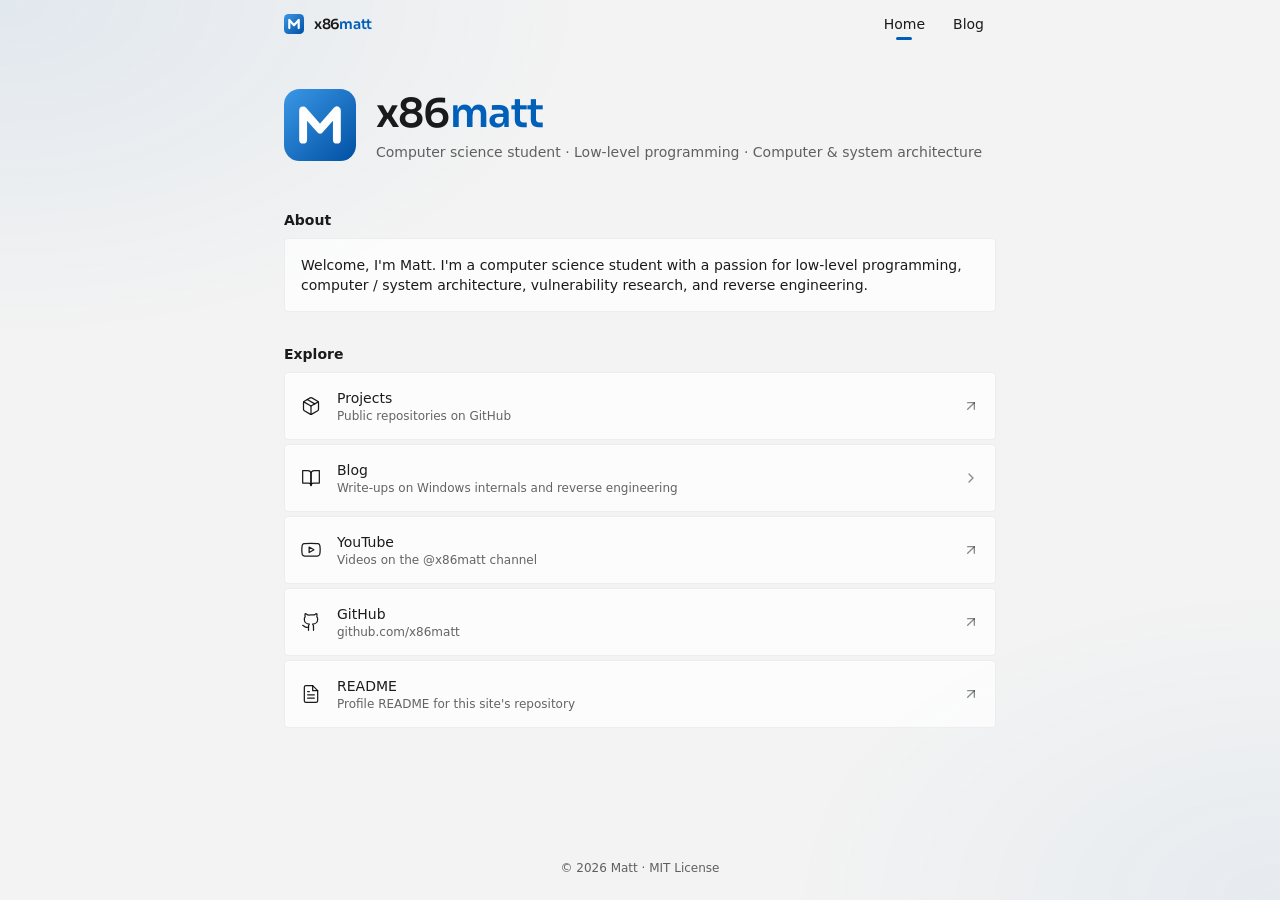
<file: index.html>
<!DOCTYPE html>
<html lang="en">

<head>
    <meta charset="UTF-8">
    <meta name="viewport" content="width=device-width, initial-scale=1.0">
    <meta name="color-scheme" content="light">
    <meta name="theme-color" content="#f3f3f3">
    <title>x86matt</title>
    <meta name="description" content="x86matt — Computer science student focused on low-level programming and computer / system architecture.">
    <link rel="icon" type="image/svg+xml" href="favicon.svg">
    <link rel="apple-touch-icon" href="apple-touch-icon.png">
    <link rel="preconnect" href="https://fonts.googleapis.com">
    <link rel="preconnect" href="https://fonts.gstatic.com" crossorigin>
    <link rel="stylesheet" href="https://fonts.googleapis.com/css2?family=Sora:wght@600&amp;display=swap">
    <link rel="stylesheet" href="style.css">
</head>

<body>
    <header class="titlebar">
        <div class="titlebar__inner">
            <a class="brand" href="index.html" aria-label="x86matt home">
                <img class="brand__icon" src="favicon.svg" alt="" width="20" height="20">
                <span class="wordmark">x86<span class="wordmark__accent">matt</span></span>
            </a>
            <nav class="nav" aria-label="Primary">
                <a class="nav__link" href="index.html" aria-current="page">Home</a>
                <a class="nav__link" href="blogs/blogs.html">Blog</a>
            </nav>
        </div>
    </header>

    <main class="page">
        <section class="hero">
            <img class="hero__icon" src="favicon.svg" alt="" width="72" height="72">
            <div>
                <h1 class="wordmark">x86<span class="wordmark__accent">matt</span></h1>
                <p class="hero__tagline">Computer science student · Low-level programming · Computer &amp; system architecture</p>
            </div>
        </section>

        <h2 class="section-title">About</h2>
        <div class="card">
            <p>Welcome, I'm Matt. I'm a computer science student with a passion for low-level programming, computer / system architecture, vulnerability research, and reverse engineering.</p>
        </div>

        <h2 class="section-title">Explore</h2>
        <div class="card-list">
            <a class="settings-card" href="https://github.com/x86matt?tab=repositories" target="_blank" rel="noopener">
                <svg class="settings-card__icon" viewBox="0 0 24 24" fill="none" stroke="currentColor" stroke-width="1.5" stroke-linecap="round" stroke-linejoin="round" aria-hidden="true">
                    <path d="m7.5 4.27 9 5.15" />
                    <path d="M21 8a2 2 0 0 0-1-1.73l-7-4a2 2 0 0 0-2 0l-7 4A2 2 0 0 0 3 8v8a2 2 0 0 0 1 1.73l7 4a2 2 0 0 0 2 0l7-4A2 2 0 0 0 21 16Z" />
                    <path d="m3.3 7 8.7 5 8.7-5" />
                    <path d="M12 22V12" />
                </svg>
                <span class="settings-card__text">
                    <span class="settings-card__title">Projects<span class="visually-hidden"> (opens in a new tab)</span></span>
                    <span class="settings-card__desc">Public repositories on GitHub</span>
                </span>
                <svg class="settings-card__action" viewBox="0 0 24 24" fill="none" stroke="currentColor" stroke-width="2" stroke-linecap="round" stroke-linejoin="round" aria-hidden="true">
                    <path d="M7 7h10v10" />
                    <path d="M7 17 17 7" />
                </svg>
            </a>

            <a class="settings-card" href="blogs/blogs.html">
                <svg class="settings-card__icon" viewBox="0 0 24 24" fill="none" stroke="currentColor" stroke-width="1.5" stroke-linecap="round" stroke-linejoin="round" aria-hidden="true">
                    <path d="M2 3h6a4 4 0 0 1 4 4v14a3 3 0 0 0-3-3H2z" />
                    <path d="M22 3h-6a4 4 0 0 0-4 4v14a3 3 0 0 1 3-3h7z" />
                </svg>
                <span class="settings-card__text">
                    <span class="settings-card__title">Blog</span>
                    <span class="settings-card__desc">Write-ups on Windows internals and reverse engineering</span>
                </span>
                <svg class="settings-card__action" viewBox="0 0 24 24" fill="none" stroke="currentColor" stroke-width="2" stroke-linecap="round" stroke-linejoin="round" aria-hidden="true">
                    <path d="m9 18 6-6-6-6" />
                </svg>
            </a>

            <a class="settings-card" href="https://www.youtube.com/@x86matt/videos" target="_blank" rel="noopener">
                <svg class="settings-card__icon" viewBox="0 0 24 24" fill="none" stroke="currentColor" stroke-width="1.5" stroke-linecap="round" stroke-linejoin="round" aria-hidden="true">
                    <path d="M22.54 6.42a2.78 2.78 0 0 0-1.94-2C18.88 4 12 4 12 4s-6.88 0-8.6.46a2.78 2.78 0 0 0-1.94 2A29 29 0 0 0 1 11.75a29 29 0 0 0 .46 5.33A2.78 2.78 0 0 0 3.4 19c1.72.46 8.6.46 8.6.46s6.88 0 8.6-.46a2.78 2.78 0 0 0 1.94-2A29 29 0 0 0 23 11.75a29 29 0 0 0-.46-5.33z" />
                    <polygon points="9.75 15.02 15.5 11.75 9.75 8.48 9.75 15.02" />
                </svg>
                <span class="settings-card__text">
                    <span class="settings-card__title">YouTube<span class="visually-hidden"> (opens in a new tab)</span></span>
                    <span class="settings-card__desc">Videos on the @x86matt channel</span>
                </span>
                <svg class="settings-card__action" viewBox="0 0 24 24" fill="none" stroke="currentColor" stroke-width="2" stroke-linecap="round" stroke-linejoin="round" aria-hidden="true">
                    <path d="M7 7h10v10" />
                    <path d="M7 17 17 7" />
                </svg>
            </a>

            <a class="settings-card" href="https://github.com/x86matt" target="_blank" rel="noopener">
                <svg class="settings-card__icon" viewBox="0 0 24 24" fill="none" stroke="currentColor" stroke-width="1.5" stroke-linecap="round" stroke-linejoin="round" aria-hidden="true">
                    <path d="M15 22v-4a4.8 4.8 0 0 0-1-3.5c3 0 6-2 6-5.5.08-1.25-.27-2.48-1-3.5.28-1.15.28-2.35 0-3.5 0 0-1 0-3 1.5-2.64-.5-5.36.5-8 0C6 2 5 2 5 2c-.3 1.15-.3 2.35 0 3.5A5.403 5.403 0 0 0 4 9c0 3.5 3 5.5 6 5.5-.39.49-.68 1.05-.85 1.65-.17.6-.22 1.23-.15 1.85v4" />
                    <path d="M9 18c-4.51 2-5-2-7-2" />
                </svg>
                <span class="settings-card__text">
                    <span class="settings-card__title">GitHub<span class="visually-hidden"> (opens in a new tab)</span></span>
                    <span class="settings-card__desc">github.com/x86matt</span>
                </span>
                <svg class="settings-card__action" viewBox="0 0 24 24" fill="none" stroke="currentColor" stroke-width="2" stroke-linecap="round" stroke-linejoin="round" aria-hidden="true">
                    <path d="M7 7h10v10" />
                    <path d="M7 17 17 7" />
                </svg>
            </a>

            <a class="settings-card" href="https://github.com/x86matt/x86matt.github.io/blob/main/README.md" target="_blank" rel="noopener">
                <svg class="settings-card__icon" viewBox="0 0 24 24" fill="none" stroke="currentColor" stroke-width="1.5" stroke-linecap="round" stroke-linejoin="round" aria-hidden="true">
                    <path d="M14 2H6a2 2 0 0 0-2 2v16a2 2 0 0 0 2 2h12a2 2 0 0 0 2-2V8z" />
                    <polyline points="14 2 14 8 20 8" />
                    <line x1="16" y1="13" x2="8" y2="13" />
                    <line x1="16" y1="17" x2="8" y2="17" />
                    <polyline points="10 9 9 9 8 9" />
                </svg>
                <span class="settings-card__text">
                    <span class="settings-card__title">README<span class="visually-hidden"> (opens in a new tab)</span></span>
                    <span class="settings-card__desc">Profile README for this site's repository</span>
                </span>
                <svg class="settings-card__action" viewBox="0 0 24 24" fill="none" stroke="currentColor" stroke-width="2" stroke-linecap="round" stroke-linejoin="round" aria-hidden="true">
                    <path d="M7 7h10v10" />
                    <path d="M7 17 17 7" />
                </svg>
            </a>
        </div>
    </main>

    <footer class="footer">© 2026 Matt · MIT License</footer>
</body>

</html>
</file>
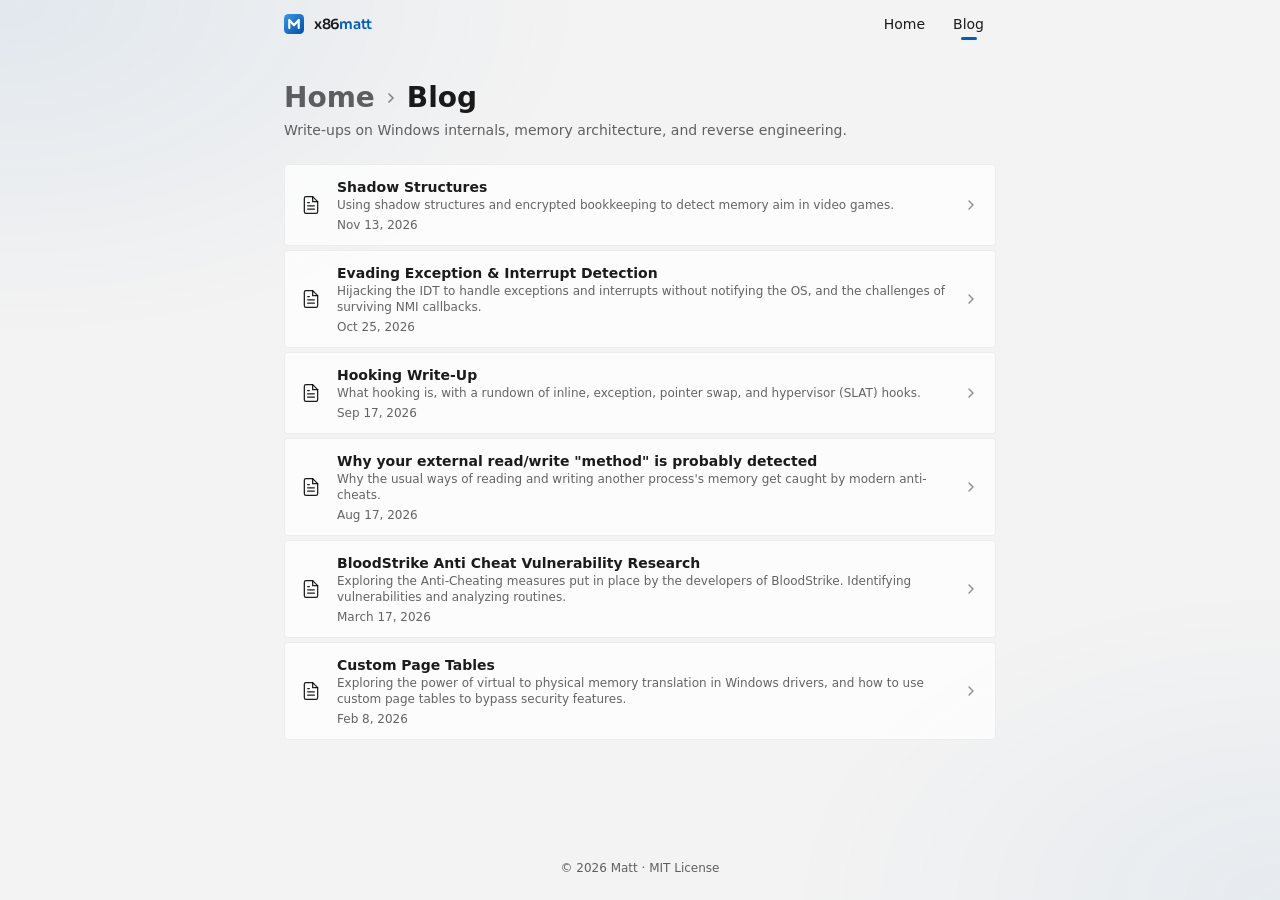
<file: blogs/blogs.html>
<!DOCTYPE html>
<html lang="en">

<head>
    <meta charset="UTF-8">
    <meta name="viewport" content="width=device-width, initial-scale=1.0">
    <meta name="color-scheme" content="light">
    <meta name="theme-color" content="#f3f3f3">
    <title>Blog — x86matt</title>
    <meta name="description" content="Write-ups by x86matt on Windows internals, memory architecture, and reverse engineering.">
    <link rel="icon" type="image/svg+xml" href="../favicon.svg">
    <link rel="apple-touch-icon" href="../apple-touch-icon.png">
    <link rel="preconnect" href="https://fonts.googleapis.com">
    <link rel="preconnect" href="https://fonts.gstatic.com" crossorigin>
    <link rel="stylesheet" href="https://fonts.googleapis.com/css2?family=Sora:wght@600&amp;display=swap">
    <link rel="stylesheet" href="../style.css">
</head>

<body>
    <header class="titlebar">
        <div class="titlebar__inner">
            <a class="brand" href="../index.html" aria-label="x86matt home">
                <img class="brand__icon" src="../favicon.svg" alt="" width="20" height="20">
                <span class="wordmark">x86<span class="wordmark__accent">matt</span></span>
            </a>
            <nav class="nav" aria-label="Primary">
                <a class="nav__link" href="../index.html">Home</a>
                <a class="nav__link" href="blogs.html" aria-current="page">Blog</a>
            </nav>
        </div>
    </header>

    <main class="page">
        <div class="breadcrumb">
            <nav aria-label="Breadcrumb"><a href="../index.html">Home</a></nav>
            <svg class="breadcrumb__sep" viewBox="0 0 24 24" fill="none" stroke="currentColor" stroke-width="2.5" stroke-linecap="round" stroke-linejoin="round" aria-hidden="true">
                <path d="m9 18 6-6-6-6" />
            </svg>
            <h1 class="breadcrumb__current">Blog</h1>
        </div>
        <p class="page-subtitle">Write-ups on Windows internals, memory architecture, and reverse engineering.</p>

        <div class="card-list">
            <a class="settings-card post-card" href="shadow-structures.html">
                <svg class="settings-card__icon" viewBox="0 0 24 24" fill="none" stroke="currentColor" stroke-width="1.5" stroke-linecap="round" stroke-linejoin="round" aria-hidden="true">
                    <path d="M14 2H6a2 2 0 0 0-2 2v16a2 2 0 0 0 2 2h12a2 2 0 0 0 2-2V8z" />
                    <polyline points="14 2 14 8 20 8" />
                    <line x1="16" y1="13" x2="8" y2="13" />
                    <line x1="16" y1="17" x2="8" y2="17" />
                    <polyline points="10 9 9 9 8 9" />
                </svg>
                <span class="settings-card__text">
                    <span class="settings-card__title">Shadow Structures</span>
                    <span class="settings-card__desc">Using shadow structures and encrypted bookkeeping to detect memory aim in video games.</span>
                    <span class="post-card__date">Nov 13, 2026</span>
                </span>
                <svg class="settings-card__action" viewBox="0 0 24 24" fill="none" stroke="currentColor" stroke-width="2" stroke-linecap="round" stroke-linejoin="round" aria-hidden="true">
                    <path d="m9 18 6-6-6-6" />
                </svg>
            </a>

            <a class="settings-card post-card" href="evading-exception-interrupt-detection.html">
                <svg class="settings-card__icon" viewBox="0 0 24 24" fill="none" stroke="currentColor" stroke-width="1.5" stroke-linecap="round" stroke-linejoin="round" aria-hidden="true">
                    <path d="M14 2H6a2 2 0 0 0-2 2v16a2 2 0 0 0 2 2h12a2 2 0 0 0 2-2V8z" />
                    <polyline points="14 2 14 8 20 8" />
                    <line x1="16" y1="13" x2="8" y2="13" />
                    <line x1="16" y1="17" x2="8" y2="17" />
                    <polyline points="10 9 9 9 8 9" />
                </svg>
                <span class="settings-card__text">
                    <span class="settings-card__title">Evading Exception &amp; Interrupt Detection</span>
                    <span class="settings-card__desc">Hijacking the IDT to handle exceptions and interrupts without notifying the OS, and the challenges of surviving NMI callbacks.</span>
                    <span class="post-card__date">Oct 25, 2026</span>
                </span>
                <svg class="settings-card__action" viewBox="0 0 24 24" fill="none" stroke="currentColor" stroke-width="2" stroke-linecap="round" stroke-linejoin="round" aria-hidden="true">
                    <path d="m9 18 6-6-6-6" />
                </svg>
            </a>

            <a class="settings-card post-card" href="hooking-write-up.html">
                <svg class="settings-card__icon" viewBox="0 0 24 24" fill="none" stroke="currentColor" stroke-width="1.5" stroke-linecap="round" stroke-linejoin="round" aria-hidden="true">
                    <path d="M14 2H6a2 2 0 0 0-2 2v16a2 2 0 0 0 2 2h12a2 2 0 0 0 2-2V8z" />
                    <polyline points="14 2 14 8 20 8" />
                    <line x1="16" y1="13" x2="8" y2="13" />
                    <line x1="16" y1="17" x2="8" y2="17" />
                    <polyline points="10 9 9 9 8 9" />
                </svg>
                <span class="settings-card__text">
                    <span class="settings-card__title">Hooking Write-Up</span>
                    <span class="settings-card__desc">What hooking is, with a rundown of inline, exception, pointer swap, and hypervisor (SLAT) hooks.</span>
                    <span class="post-card__date">Sep 17, 2026</span>
                </span>
                <svg class="settings-card__action" viewBox="0 0 24 24" fill="none" stroke="currentColor" stroke-width="2" stroke-linecap="round" stroke-linejoin="round" aria-hidden="true">
                    <path d="m9 18 6-6-6-6" />
                </svg>
            </a>

            <a class="settings-card post-card" href="why-your-external-read-write-method-is-probably-detected.html">
                <svg class="settings-card__icon" viewBox="0 0 24 24" fill="none" stroke="currentColor" stroke-width="1.5" stroke-linecap="round" stroke-linejoin="round" aria-hidden="true">
                    <path d="M14 2H6a2 2 0 0 0-2 2v16a2 2 0 0 0 2 2h12a2 2 0 0 0 2-2V8z" />
                    <polyline points="14 2 14 8 20 8" />
                    <line x1="16" y1="13" x2="8" y2="13" />
                    <line x1="16" y1="17" x2="8" y2="17" />
                    <polyline points="10 9 9 9 8 9" />
                </svg>
                <span class="settings-card__text">
                    <span class="settings-card__title">Why your external read/write "method" is probably detected</span>
                    <span class="settings-card__desc">Why the usual ways of reading and writing another process's memory get caught by modern anti-cheats.</span>
                    <span class="post-card__date">Aug 17, 2026</span>
                </span>
                <svg class="settings-card__action" viewBox="0 0 24 24" fill="none" stroke="currentColor" stroke-width="2" stroke-linecap="round" stroke-linejoin="round" aria-hidden="true">
                    <path d="m9 18 6-6-6-6" />
                </svg>
            </a>

            <a class="settings-card post-card" href="bloodstrike-anticheat-reversal.html">
                <svg class="settings-card__icon" viewBox="0 0 24 24" fill="none" stroke="currentColor" stroke-width="1.5" stroke-linecap="round" stroke-linejoin="round" aria-hidden="true">
                    <path d="M14 2H6a2 2 0 0 0-2 2v16a2 2 0 0 0 2 2h12a2 2 0 0 0 2-2V8z" />
                    <polyline points="14 2 14 8 20 8" />
                    <line x1="16" y1="13" x2="8" y2="13" />
                    <line x1="16" y1="17" x2="8" y2="17" />
                    <polyline points="10 9 9 9 8 9" />
                </svg>
                <span class="settings-card__text">
                    <span class="settings-card__title">BloodStrike Anti Cheat Vulnerability Research</span>
                    <span class="settings-card__desc">Exploring the Anti-Cheating measures put in place by the developers of BloodStrike. Identifying vulnerabilities and analyzing routines.</span>
                    <span class="post-card__date">March 17, 2026</span>
                </span>
                <svg class="settings-card__action" viewBox="0 0 24 24" fill="none" stroke="currentColor" stroke-width="2" stroke-linecap="round" stroke-linejoin="round" aria-hidden="true">
                    <path d="m9 18 6-6-6-6" />
                </svg>
            </a>

            <a class="settings-card post-card" href="custom-page-tables.html">
                <svg class="settings-card__icon" viewBox="0 0 24 24" fill="none" stroke="currentColor" stroke-width="1.5" stroke-linecap="round" stroke-linejoin="round" aria-hidden="true">
                    <path d="M14 2H6a2 2 0 0 0-2 2v16a2 2 0 0 0 2 2h12a2 2 0 0 0 2-2V8z" />
                    <polyline points="14 2 14 8 20 8" />
                    <line x1="16" y1="13" x2="8" y2="13" />
                    <line x1="16" y1="17" x2="8" y2="17" />
                    <polyline points="10 9 9 9 8 9" />
                </svg>
                <span class="settings-card__text">
                    <span class="settings-card__title">Custom Page Tables</span>
                    <span class="settings-card__desc">Exploring the power of virtual to physical memory translation in Windows drivers, and how to use custom page tables to bypass security features.</span>
                    <span class="post-card__date">Feb 8, 2026</span>
                </span>
                <svg class="settings-card__action" viewBox="0 0 24 24" fill="none" stroke="currentColor" stroke-width="2" stroke-linecap="round" stroke-linejoin="round" aria-hidden="true">
                    <path d="m9 18 6-6-6-6" />
                </svg>
            </a>
        </div>
    </main>

    <footer class="footer">© 2026 Matt · MIT License</footer>
</body>

</html>
</file>
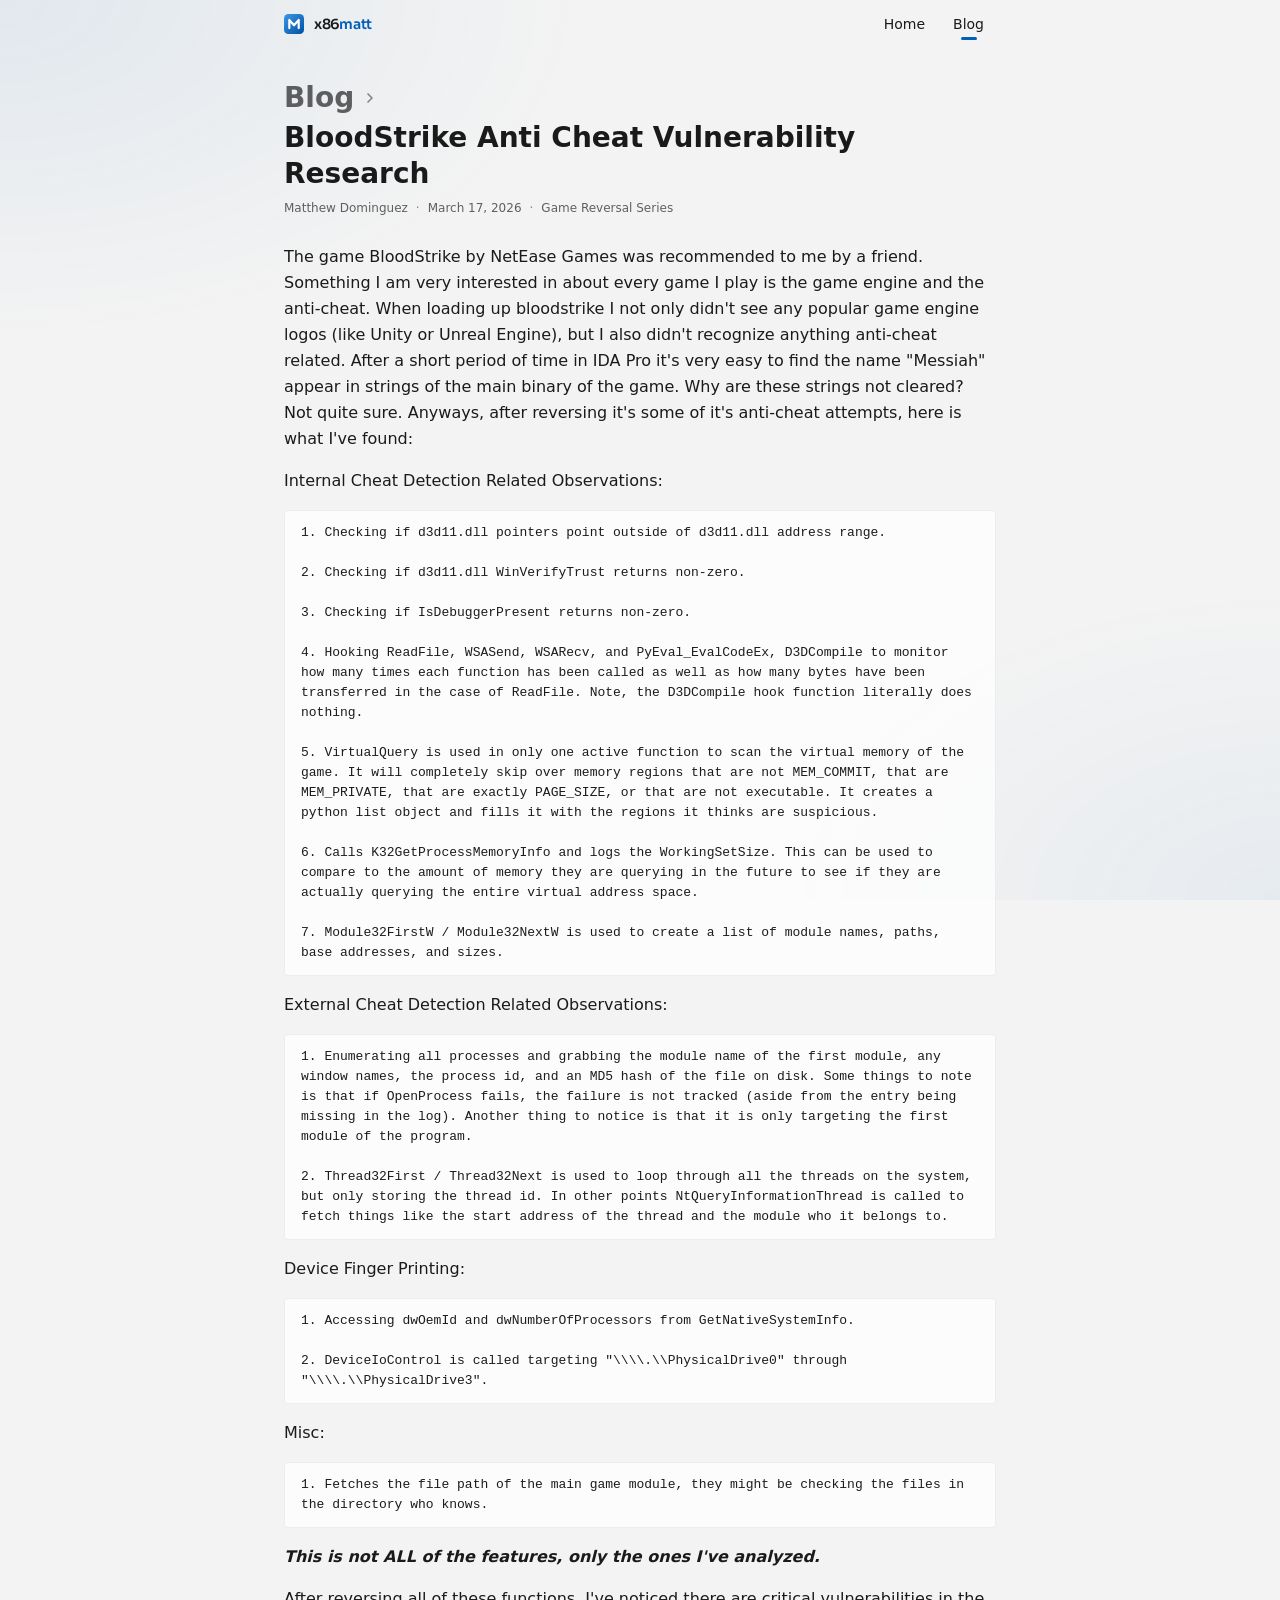
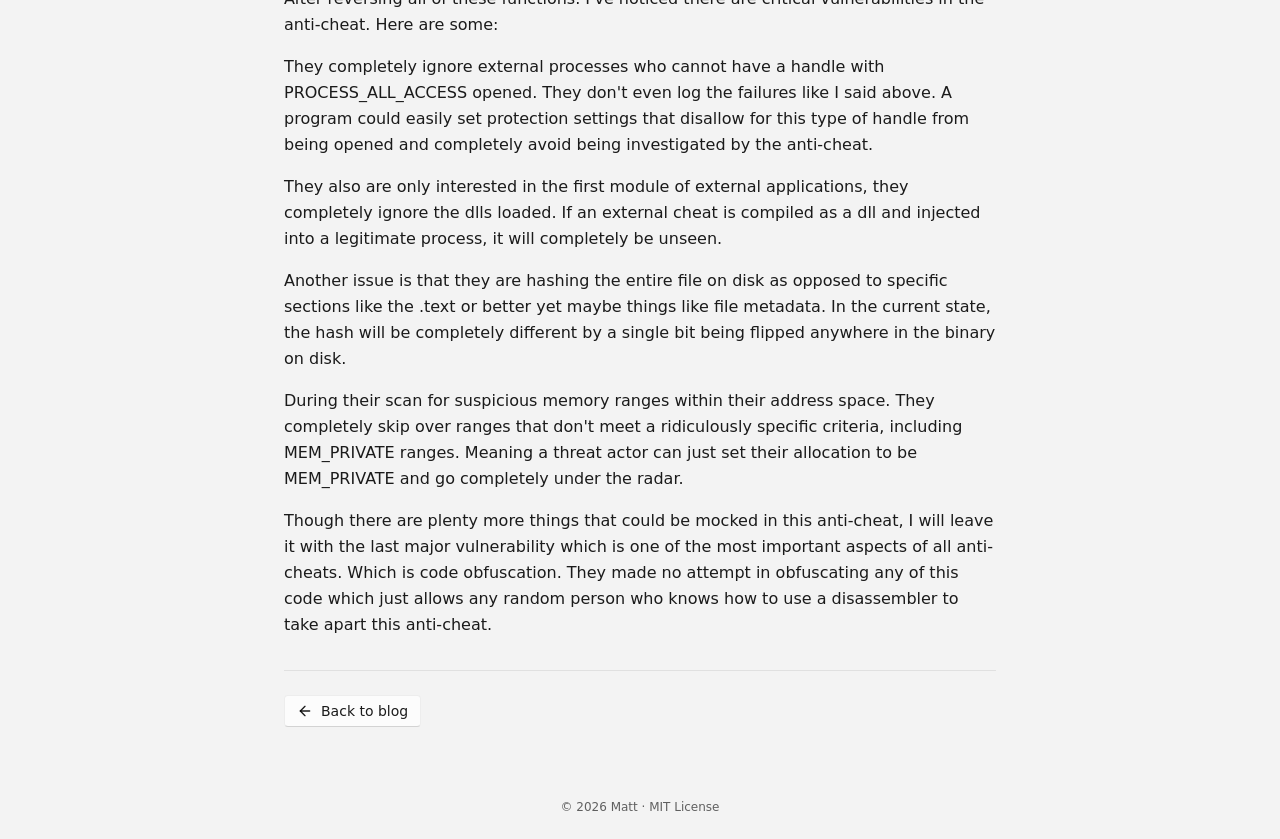
<file: blogs/bloodstrike-anticheat-reversal.html>
<!DOCTYPE html>
<html lang="en">

<head>
    <meta charset="UTF-8">
    <meta name="viewport" content="width=device-width, initial-scale=1.0">
    <meta name="color-scheme" content="light">
    <meta name="theme-color" content="#f3f3f3">
    <title>BloodStrike Anti Cheat Vulnerability Research &#8212; x86matt</title>
    <meta name="description" content="Exploring the Anti-Cheating measures put in place by the developers of BloodStrike. Identifying vulnerabilities and analyzing routines.">
    <link rel="icon" type="image/svg+xml" href="../favicon.svg">
    <link rel="apple-touch-icon" href="../apple-touch-icon.png">
    <link rel="preconnect" href="https://fonts.googleapis.com">
    <link rel="preconnect" href="https://fonts.gstatic.com" crossorigin>
    <link rel="stylesheet" href="https://fonts.googleapis.com/css2?family=Sora:wght@600&amp;display=swap">
    <link rel="stylesheet" href="../style.css">
</head>

<body>
    <header class="titlebar">
        <div class="titlebar__inner">
            <a class="brand" href="../index.html" aria-label="x86matt home">
                <img class="brand__icon" src="../favicon.svg" alt="" width="20" height="20">
                <span class="wordmark">x86<span class="wordmark__accent">matt</span></span>
            </a>
            <nav class="nav" aria-label="Primary">
                <a class="nav__link" href="../index.html">Home</a>
                <a class="nav__link" href="blogs.html" aria-current="page">Blog</a>
            </nav>
        </div>
    </header>

    <main class="page">
        <div class="breadcrumb">
            <nav aria-label="Breadcrumb"><a href="blogs.html">Blog</a></nav>
            <svg class="breadcrumb__sep" viewBox="0 0 24 24" fill="none" stroke="currentColor" stroke-width="2.5" stroke-linecap="round" stroke-linejoin="round" aria-hidden="true">
                <path d="m9 18 6-6-6-6" />
            </svg>
            <h1 class="breadcrumb__current">BloodStrike Anti Cheat Vulnerability Research</h1>
        </div>
        <div class="article__meta">
            <span>Matthew Dominguez</span>
            <span class="article__meta-sep">&#183;</span>
            <span>March 17, 2026</span>
            <span class="article__meta-sep">&#183;</span>
            <span>Game Reversal Series</span>
        </div>

        <article class="article">
            <p>
                The game BloodStrike by NetEase Games was recommended to me by a friend. Something I am very interested in about every game I play is the game engine and the anti-cheat.
                When loading up bloodstrike I not only didn't see any popular game engine logos (like Unity or Unreal Engine), but I also didn't recognize anything anti-cheat related.
                After a short period of time in IDA Pro it's very easy to find the name "Messiah" appear in strings of the main binary of the game. Why are these strings not cleared? Not quite sure.
                Anyways, after reversing it's some of it's anti-cheat attempts, here is what I've found:
            </p>
            <p>
Internal Cheat Detection Related Observations:</p>
<pre>1. Checking if d3d11.dll pointers point outside of d3d11.dll address range.

2. Checking if d3d11.dll WinVerifyTrust returns non-zero.

3. Checking if IsDebuggerPresent returns non-zero.

4. Hooking ReadFile, WSASend, WSARecv, and PyEval_EvalCodeEx, D3DCompile to monitor how many times each function has been called as well as how many bytes have been transferred in the case of ReadFile. Note, the D3DCompile hook function literally does nothing.

5. VirtualQuery is used in only one active function to scan the virtual memory of the game. It will completely skip over memory regions that are not MEM_COMMIT, that are MEM_PRIVATE, that are exactly PAGE_SIZE, or that are not executable. It creates a python list object and fills it with the regions it thinks are suspicious.

6. Calls K32GetProcessMemoryInfo and logs the WorkingSetSize. This can be used to compare to the amount of memory they are querying in the future to see if they are actually querying the entire virtual address space.

7. Module32FirstW / Module32NextW is used to create a list of module names, paths, base addresses, and sizes.</pre>

<p>External Cheat Detection Related Observations:</p>
<pre>1. Enumerating all processes and grabbing the module name of the first module, any window names, the process id, and an MD5 hash of the file on disk. Some things to note is that if OpenProcess fails, the failure is not tracked (aside from the entry being missing in the log). Another thing to notice is that it is only targeting the first module of the program.

2. Thread32First / Thread32Next is used to loop through all the threads on the system, but only storing the thread id. In other points NtQueryInformationThread is called to fetch things like the start address of the thread and the module who it belongs to.</pre>

<p>Device Finger Printing:</p>
<pre>1. Accessing dwOemId and dwNumberOfProcessors from GetNativeSystemInfo.

2. DeviceIoControl is called targeting "\\\\.\\PhysicalDrive0" through "\\\\.\\PhysicalDrive3".</pre>

<p>Misc:</p>
<pre>1. Fetches the file path of the main game module, they might be checking the files in the directory who knows.</pre>
            <p>
                <b><i>
                    This is not ALL of the features, only the ones I've analyzed. 
                </i></b>
            </p>
            <p>
                After reversing all of these functions. I've noticed there are critical vulnerabilities in the anti-cheat. Here are some:
            </p>
            <p>
                They completely ignore external processes who cannot have a handle with PROCESS_ALL_ACCESS opened. They don't even log the failures like I said above. A program could easily set protection settings that
                disallow for this type of handle from being opened and completely avoid being investigated by the anti-cheat.
            </p>
            <p>
                They also are only interested in the first module of external applications, they completely ignore the dlls loaded. If an external cheat is compiled as a dll and injected into a legitimate process, it will
                completely be unseen.
            </p>
            <p>
                Another issue is that they are hashing the entire file on disk as opposed to specific sections like the .text or better yet maybe things like file metadata. In the current state, the hash will be completely
                different by a single bit being flipped anywhere in the binary on disk.
            </p>
            <p>
                During their scan for suspicious memory ranges within their address space. They completely skip over ranges that don't meet a ridiculously specific criteria, including MEM_PRIVATE ranges. Meaning a
                threat actor can just set their allocation to be MEM_PRIVATE and go completely under the radar.
            </p>
            <p>
                Though there are plenty more things that could be mocked in this anti-cheat, I will leave it with the last major vulnerability which is one of the most important aspects of all anti-cheats. Which is
                code obfuscation. They made no attempt in obfuscating any of this code which just allows any random person who knows how to use a disassembler to take apart this anti-cheat.
            </p>
        </article>

        <div class="article__footer">
            <a class="button" href="blogs.html">
                <svg class="button__icon" viewBox="0 0 24 24" fill="none" stroke="currentColor" stroke-width="2" stroke-linecap="round" stroke-linejoin="round" aria-hidden="true">
                    <path d="m12 19-7-7 7-7" />
                    <path d="M19 12H5" />
                </svg>
                Back to blog
            </a>
        </div>
    </main>

    <footer class="footer">&#169; 2026 Matt &#183; MIT License</footer>
</body>

</html>
</file>
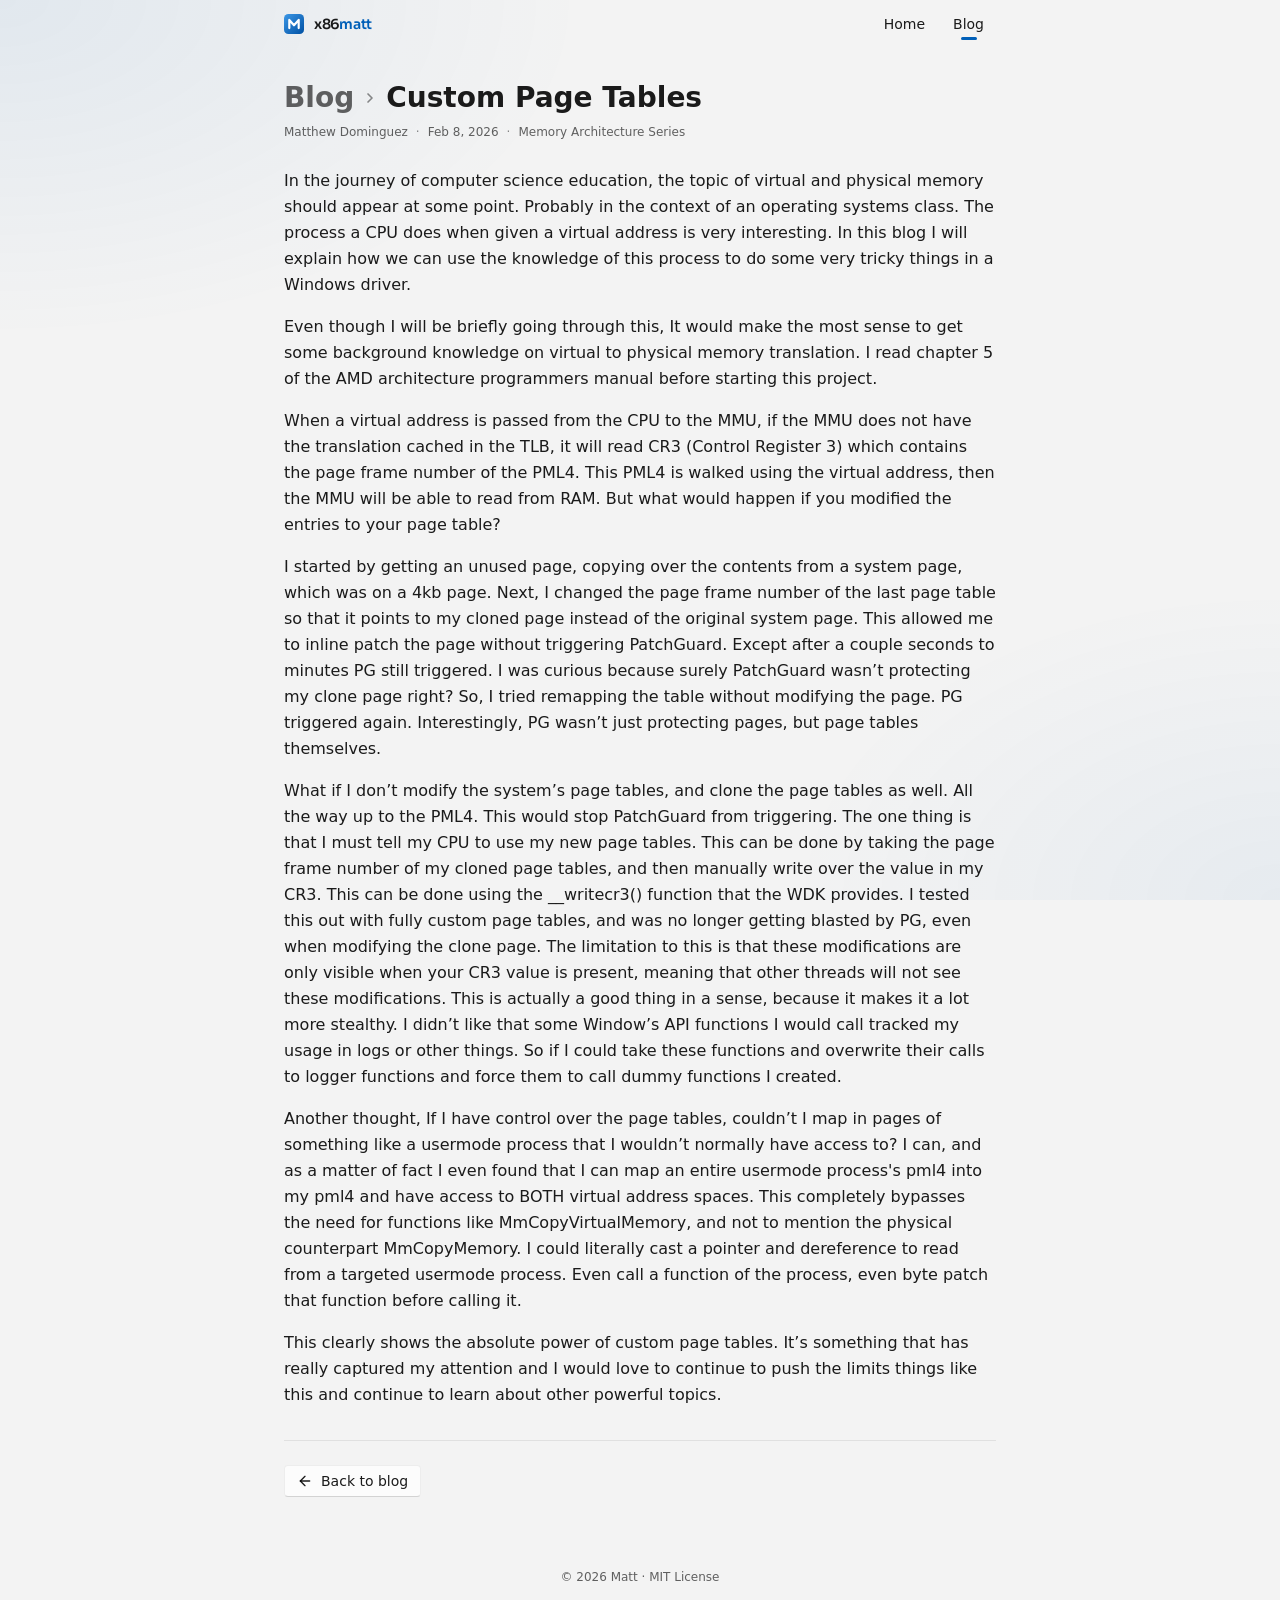
<file: blogs/custom-page-tables.html>
<!DOCTYPE html>
<html lang="en">

<head>
    <meta charset="UTF-8">
    <meta name="viewport" content="width=device-width, initial-scale=1.0">
    <meta name="color-scheme" content="light">
    <meta name="theme-color" content="#f3f3f3">
    <title>Custom Page Tables &#8212; x86matt</title>
    <meta name="description" content="Exploring the power of virtual to physical memory translation in Windows drivers, and how to use custom page tables to bypass security features.">
    <link rel="icon" type="image/svg+xml" href="../favicon.svg">
    <link rel="apple-touch-icon" href="../apple-touch-icon.png">
    <link rel="preconnect" href="https://fonts.googleapis.com">
    <link rel="preconnect" href="https://fonts.gstatic.com" crossorigin>
    <link rel="stylesheet" href="https://fonts.googleapis.com/css2?family=Sora:wght@600&amp;display=swap">
    <link rel="stylesheet" href="../style.css">
</head>

<body>
    <header class="titlebar">
        <div class="titlebar__inner">
            <a class="brand" href="../index.html" aria-label="x86matt home">
                <img class="brand__icon" src="../favicon.svg" alt="" width="20" height="20">
                <span class="wordmark">x86<span class="wordmark__accent">matt</span></span>
            </a>
            <nav class="nav" aria-label="Primary">
                <a class="nav__link" href="../index.html">Home</a>
                <a class="nav__link" href="blogs.html" aria-current="page">Blog</a>
            </nav>
        </div>
    </header>

    <main class="page">
        <div class="breadcrumb">
            <nav aria-label="Breadcrumb"><a href="blogs.html">Blog</a></nav>
            <svg class="breadcrumb__sep" viewBox="0 0 24 24" fill="none" stroke="currentColor" stroke-width="2.5" stroke-linecap="round" stroke-linejoin="round" aria-hidden="true">
                <path d="m9 18 6-6-6-6" />
            </svg>
            <h1 class="breadcrumb__current">Custom Page Tables</h1>
        </div>
        <div class="article__meta">
            <span>Matthew Dominguez</span>
            <span class="article__meta-sep">&#183;</span>
            <span>Feb 8, 2026</span>
            <span class="article__meta-sep">&#183;</span>
            <span>Memory Architecture Series</span>
        </div>

        <article class="article">
            <p>
                In the journey of computer science education, the topic of virtual and physical memory should appear at
                some point. Probably in the context of an operating systems class. The process a CPU does when given a
                virtual address is very interesting. In this blog I will explain how we can use the knowledge of this
                process to do some very tricky things in a Windows driver.
            </p>
            <p>
                Even though I will be briefly going through this, It would make the most sense to get some background
                knowledge on virtual to physical memory translation. I read chapter 5 of the AMD architecture
                programmers manual before starting this project.
            </p>
            <p>
                When a virtual address is passed from the CPU to the MMU, if the MMU does not have the translation
                cached in the TLB, it will read CR3 (Control Register 3) which contains the page frame number of the
                PML4. This PML4 is walked using the virtual address, then the MMU will be able to read from RAM. But
                what would happen if you modified the entries to your page table?
            </p>
            <p>
                I started by getting an unused page, copying over the contents from a system page, which was on a 4kb
                page. Next, I changed the page frame number of the last page table so that it points to my cloned page
                instead of the original system page. This allowed me to inline patch the page without triggering
                PatchGuard. Except after a couple seconds to minutes PG still triggered. I was curious because surely
                PatchGuard wasn’t protecting my clone page right? So, I tried remapping the table without modifying the
                page. PG triggered again. Interestingly, PG wasn’t just protecting pages, but page tables themselves.
            </p>
            <p>
                What if I don’t modify the system’s page tables, and clone the page tables as well. All the way up to
                the PML4. This would stop PatchGuard from triggering. The one thing is that I must tell my CPU to use my
                new page tables. This can be done by taking the page frame number of my cloned page tables, and then
                manually write over the value in my CR3. This can be done using the __writecr3() function that the WDK
                provides. I tested this out with fully custom page tables, and was no longer getting blasted by PG, even
                when modifying the clone page. The limitation to this is that these modifications are only visible when
                your CR3 value is present, meaning that other threads will not see these modifications. This is actually
                a good thing in a sense, because it makes it a lot more stealthy. I didn’t like that some Window’s API
                functions I would call tracked my usage in logs or other things. So if I could take these functions and
                overwrite their calls to logger functions and force them to call dummy functions I created.
            </p>
            <p>
                Another thought, If I have control over the page tables, couldn’t I map in pages of something like a
                usermode process that I wouldn’t normally have access to? I can, and as a matter of fact I even found
                that I can map an entire usermode process's pml4 into my pml4 and have access to BOTH virtual address
                spaces. This completely bypasses the need for functions like MmCopyVirtualMemory, and not to mention the
                physical counterpart MmCopyMemory. I could literally cast a pointer and dereference to read from a
                targeted usermode process. Even call a function of the process, even byte patch that function before
                calling it.
            </p>
            <p>
                This clearly shows the absolute power of custom page tables. It’s something that has really captured my
                attention and I would love to continue to push the limits things like this and continue to learn about
                other powerful topics.
            </p>
        </article>

        <div class="article__footer">
            <a class="button" href="blogs.html">
                <svg class="button__icon" viewBox="0 0 24 24" fill="none" stroke="currentColor" stroke-width="2" stroke-linecap="round" stroke-linejoin="round" aria-hidden="true">
                    <path d="m12 19-7-7 7-7" />
                    <path d="M19 12H5" />
                </svg>
                Back to blog
            </a>
        </div>
    </main>

    <footer class="footer">&#169; 2026 Matt &#183; MIT License</footer>
</body>

</html>
</file>
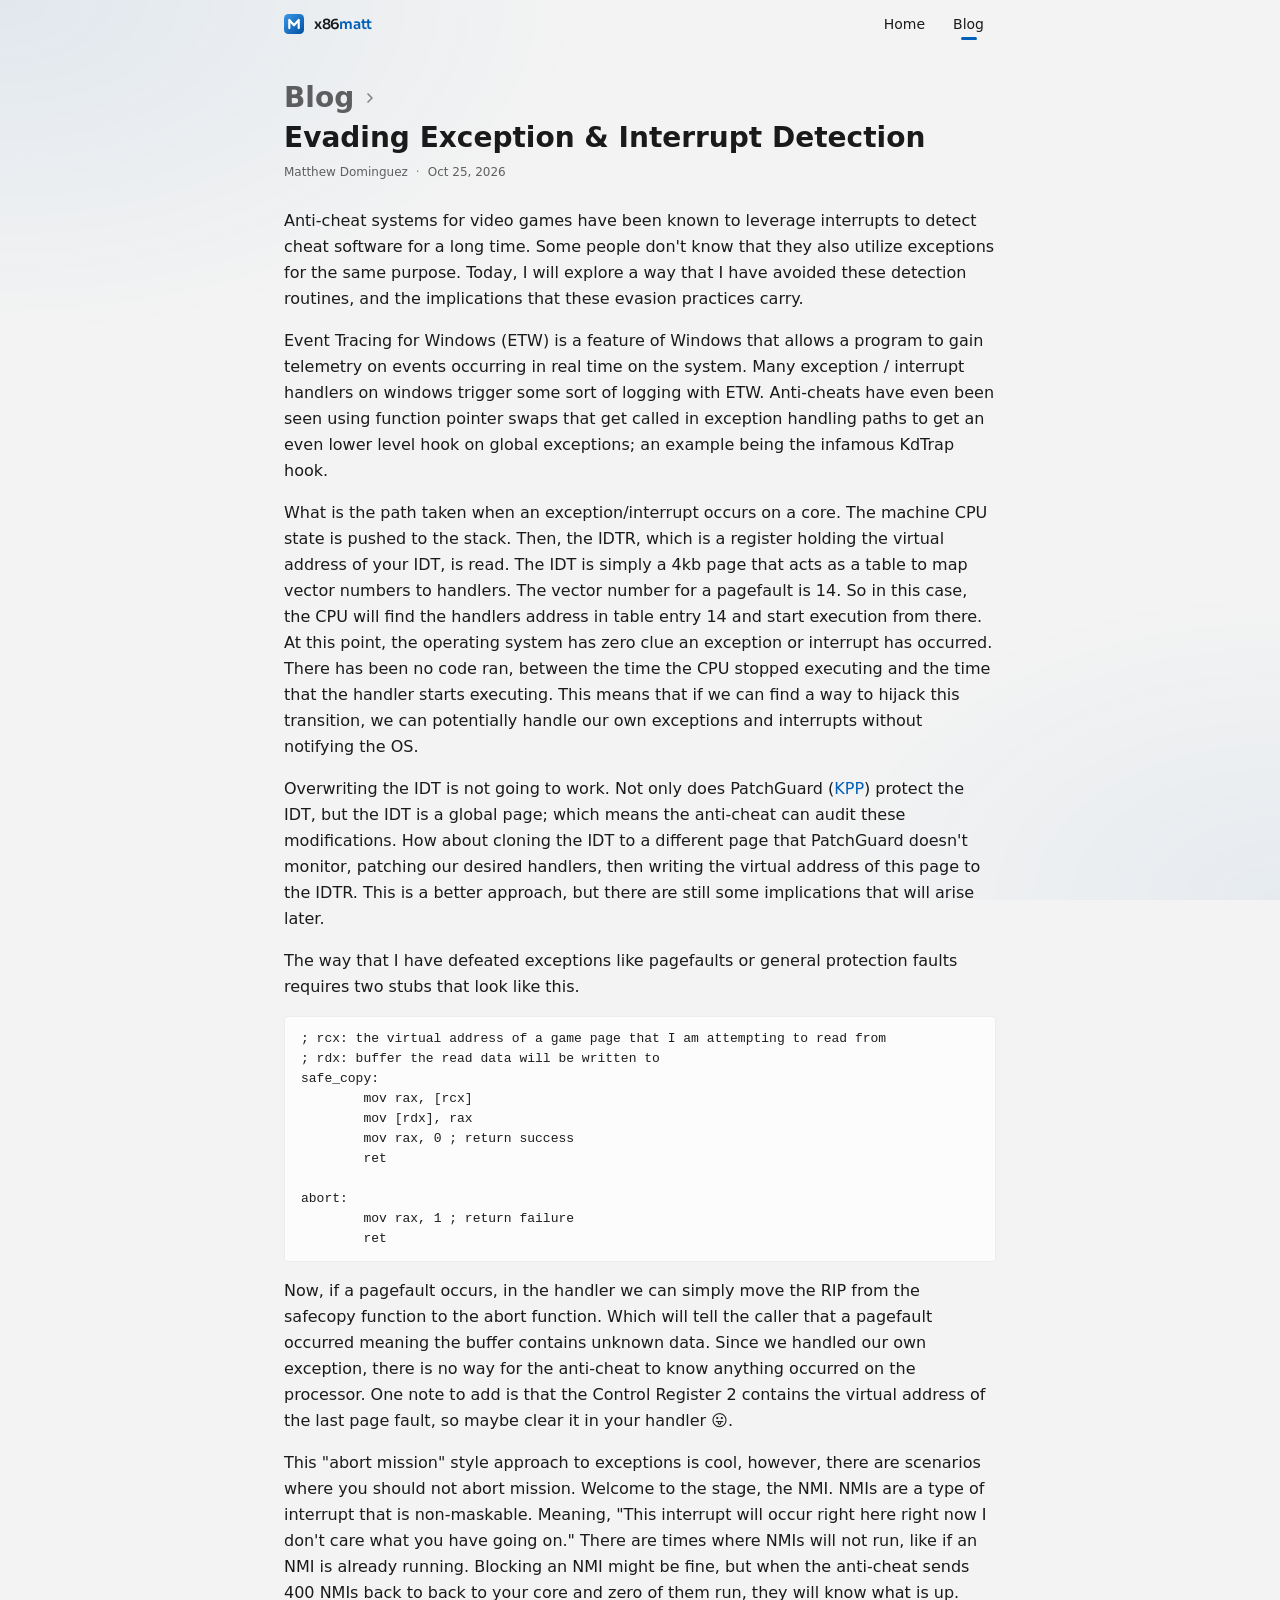
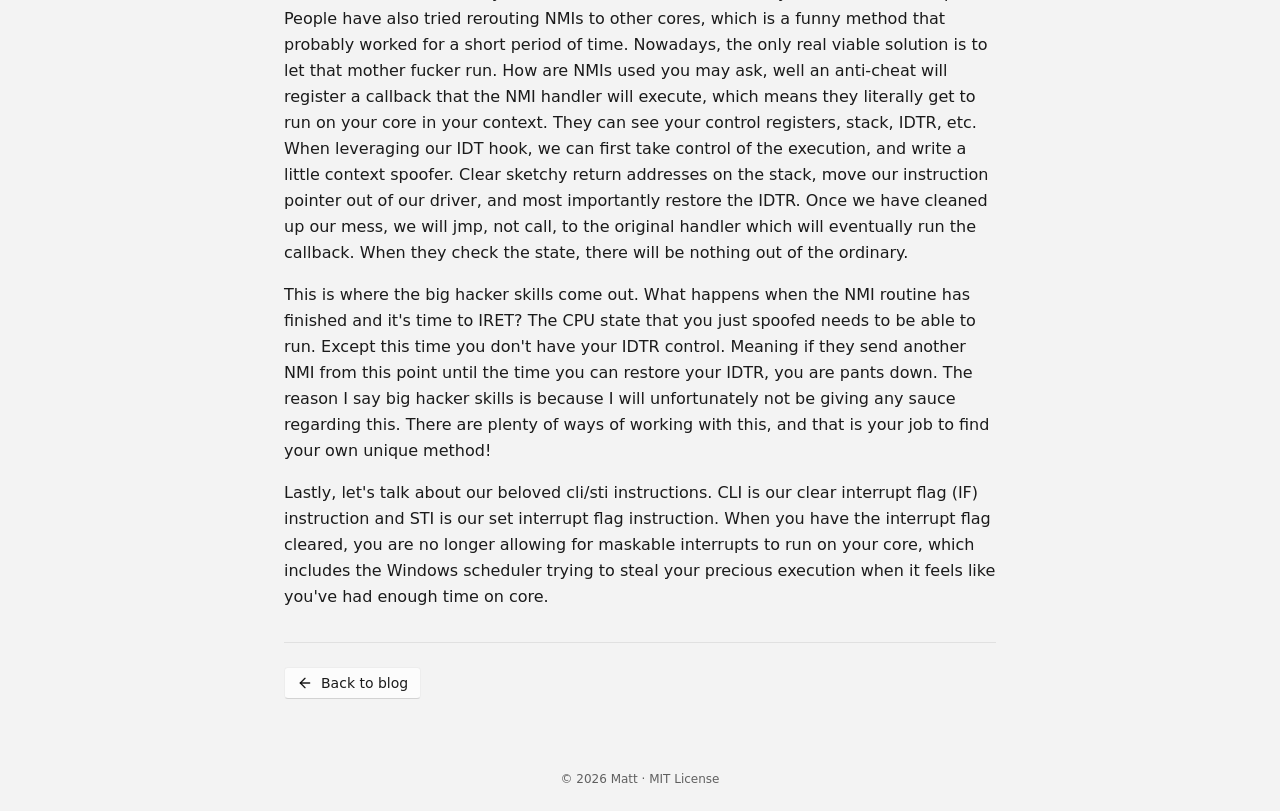
<file: blogs/evading-exception-interrupt-detection.html>
<!DOCTYPE html>
<html lang="en">

<head>
    <meta charset="UTF-8">
    <meta name="viewport" content="width=device-width, initial-scale=1.0">
    <meta name="color-scheme" content="light">
    <meta name="theme-color" content="#f3f3f3">
    <title>Evading Exception &#38; Interrupt Detection &#8212; x86matt</title>
    <meta name="description" content="Hijacking the IDT to handle exceptions and interrupts without notifying the OS, and the challenges of surviving NMI callbacks.">
    <link rel="icon" type="image/svg+xml" href="../favicon.svg">
    <link rel="apple-touch-icon" href="../apple-touch-icon.png">
    <link rel="preconnect" href="https://fonts.googleapis.com">
    <link rel="preconnect" href="https://fonts.gstatic.com" crossorigin>
    <link rel="stylesheet" href="https://fonts.googleapis.com/css2?family=Sora:wght@600&amp;display=swap">
    <link rel="stylesheet" href="../style.css">
</head>

<body>
    <header class="titlebar">
        <div class="titlebar__inner">
            <a class="brand" href="../index.html" aria-label="x86matt home">
                <img class="brand__icon" src="../favicon.svg" alt="" width="20" height="20">
                <span class="wordmark">x86<span class="wordmark__accent">matt</span></span>
            </a>
            <nav class="nav" aria-label="Primary">
                <a class="nav__link" href="../index.html">Home</a>
                <a class="nav__link" href="blogs.html" aria-current="page">Blog</a>
            </nav>
        </div>
    </header>

    <main class="page">
        <div class="breadcrumb">
            <nav aria-label="Breadcrumb"><a href="blogs.html">Blog</a></nav>
            <svg class="breadcrumb__sep" viewBox="0 0 24 24" fill="none" stroke="currentColor" stroke-width="2.5" stroke-linecap="round" stroke-linejoin="round" aria-hidden="true">
                <path d="m9 18 6-6-6-6" />
            </svg>
            <h1 class="breadcrumb__current">Evading Exception &#38; Interrupt Detection</h1>
        </div>
        <div class="article__meta">
            <span>Matthew Dominguez</span>
            <span class="article__meta-sep">&#183;</span>
            <span>Oct 25, 2026</span>
        </div>

        <article class="article">
            <p>
                Anti-cheat systems for video games have been known to leverage interrupts to detect cheat software for a long time. Some people don't know that they also utilize exceptions for the same purpose. Today, I will explore a way that I have avoided these detection routines, and the implications that these evasion practices carry.
            </p>

            <p>
                Event Tracing for Windows (ETW) is a feature of Windows that allows a program to gain telemetry on events occurring in real time on the system. Many exception / interrupt handlers on windows trigger some sort of logging with ETW. Anti-cheats have even been seen using function pointer swaps that get called in exception handling paths to get an even lower level hook on global exceptions; an example being the infamous KdTrap hook.
            </p>

            <p>
                What is the path taken when an exception/interrupt occurs on a core. The machine CPU state is pushed to the stack. Then, the IDTR, which is a register holding the virtual address of your IDT, is read. The IDT is simply a 4kb page that acts as a table to map vector numbers to handlers. The vector number for a pagefault is 14. So in this case, the CPU will find the handlers address in table entry 14 and start execution from there. At this point, the operating system has zero clue an exception or interrupt has occurred. There has been no code ran, between the time the CPU stopped executing and the time that the handler starts executing. This means that if we can find a way to hijack this transition, we can potentially handle our own exceptions and interrupts without notifying the OS.
            </p>

            <p>
                Overwriting the IDT is not going to work. Not only does PatchGuard (<a href="https://en.wikipedia.org/wiki/Kernel_Patch_Protection">KPP</a>) protect the IDT, but the IDT is a global page; which means the anti-cheat can audit these modifications. How about cloning the IDT to a different page that PatchGuard doesn't monitor, patching our desired handlers, then writing the virtual address of this page to the IDTR. This is a better approach, but there are still some implications that will arise later.
            </p>

            <p>
                The way that I have defeated exceptions like pagefaults or general protection faults requires two stubs that look like this.
            </p>

<pre>; rcx: the virtual address of a game page that I am attempting to read from
; rdx: buffer the read data will be written to
safe_copy:
	mov rax, [rcx]
	mov [rdx], rax
	mov rax, 0 ; return success
	ret

abort:
	mov rax, 1 ; return failure
	ret</pre>

            <p>
                Now, if a pagefault occurs, in the handler we can simply move the RIP from the safecopy function to the abort function. Which will tell the caller that a pagefault occurred meaning the buffer contains unknown data. Since we handled our own exception, there is no way for the anti-cheat to know anything occurred on the processor. One note to add is that the Control Register 2 contains the virtual address of the last page fault, so maybe clear it in your handler &#x1F61B;.
            </p>

            <p>
                This "abort mission" style approach to exceptions is cool, however, there are scenarios where you should not abort mission. Welcome to the stage, the NMI. NMIs are a type of interrupt that is non-maskable. Meaning, "This interrupt will occur right here right now I don't care what you have going on." There are times where NMIs will not run, like if an NMI is already running. Blocking an NMI might be fine, but when the anti-cheat sends 400 NMIs back to back to your core and zero of them run, they will know what is up. People have also tried rerouting NMIs to other cores, which is a funny method that probably worked for a short period of time. Nowadays, the only real viable solution is to let that mother fucker run. How are NMIs used you may ask, well an anti-cheat will register a callback that the NMI handler will execute, which means they literally get to run on your core in your context. They can see your control registers, stack, IDTR, etc. When leveraging our IDT hook, we can first take control of the execution, and write a little context spoofer. Clear sketchy return addresses on the stack, move our instruction pointer out of our driver, and most importantly restore the IDTR. Once we have cleaned up our mess, we will jmp, not call, to the original handler which will eventually run the callback. When they check the state, there will be nothing out of the ordinary.
            </p>

            <p>
                This is where the big hacker skills come out. What happens when the NMI routine has finished and it's time to IRET? The CPU state that you just spoofed needs to be able to run. Except this time you don't have your IDTR control. Meaning if they send another NMI from this point until the time you can restore your IDTR, you are pants down. The reason I say big hacker skills is because I will unfortunately not be giving any sauce regarding this. There are plenty of ways of working with this, and that is your job to find your own unique method!
            </p>

            <p>
                Lastly, let's talk about our beloved cli/sti instructions. CLI is our clear interrupt flag (IF) instruction and STI is our set interrupt flag instruction. When you have the interrupt flag cleared, you are no longer allowing for maskable interrupts to run on your core, which includes the Windows scheduler trying to steal your precious execution when it feels like you've had enough time on core.
            </p>
        </article>

        <div class="article__footer">
            <a class="button" href="blogs.html">
                <svg class="button__icon" viewBox="0 0 24 24" fill="none" stroke="currentColor" stroke-width="2" stroke-linecap="round" stroke-linejoin="round" aria-hidden="true">
                    <path d="m12 19-7-7 7-7" />
                    <path d="M19 12H5" />
                </svg>
                Back to blog
            </a>
        </div>
    </main>

    <footer class="footer">&#169; 2026 Matt &#183; MIT License</footer>
</body>

</html>
</file>
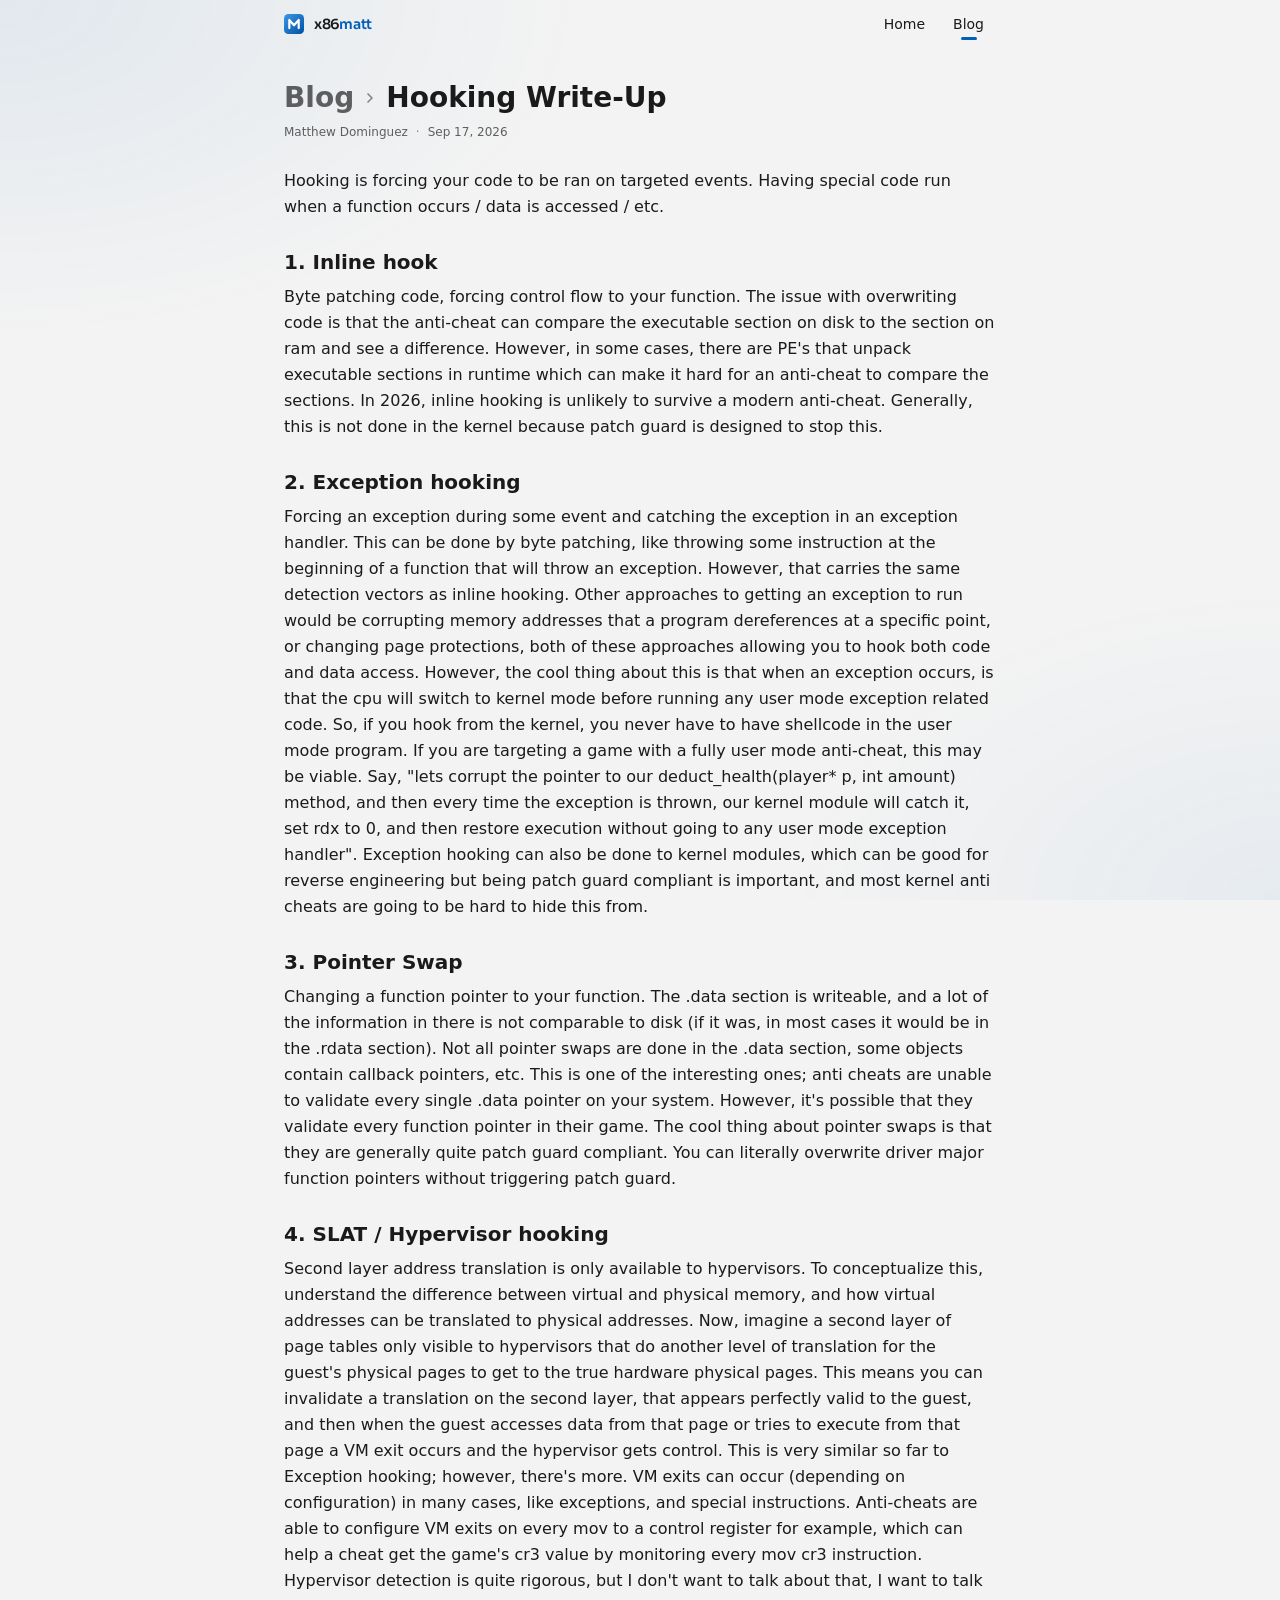
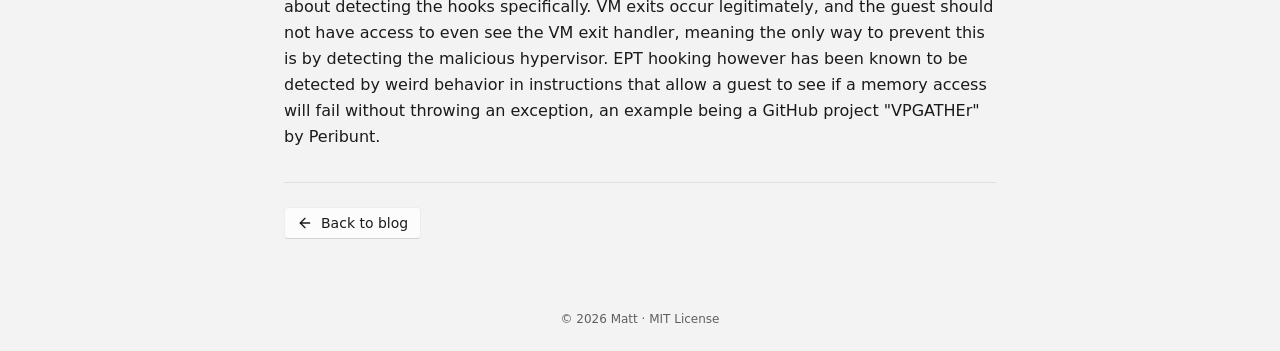
<file: blogs/hooking-write-up.html>
<!DOCTYPE html>
<html lang="en">

<head>
    <meta charset="UTF-8">
    <meta name="viewport" content="width=device-width, initial-scale=1.0">
    <meta name="color-scheme" content="light">
    <meta name="theme-color" content="#f3f3f3">
    <title>Hooking Write-Up &#8212; x86matt</title>
    <meta name="description" content="What hooking is, with a rundown of inline, exception, pointer swap, and hypervisor (SLAT) hooks.">
    <link rel="icon" type="image/svg+xml" href="../favicon.svg">
    <link rel="apple-touch-icon" href="../apple-touch-icon.png">
    <link rel="preconnect" href="https://fonts.googleapis.com">
    <link rel="preconnect" href="https://fonts.gstatic.com" crossorigin>
    <link rel="stylesheet" href="https://fonts.googleapis.com/css2?family=Sora:wght@600&amp;display=swap">
    <link rel="stylesheet" href="../style.css">
</head>

<body>
    <header class="titlebar">
        <div class="titlebar__inner">
            <a class="brand" href="../index.html" aria-label="x86matt home">
                <img class="brand__icon" src="../favicon.svg" alt="" width="20" height="20">
                <span class="wordmark">x86<span class="wordmark__accent">matt</span></span>
            </a>
            <nav class="nav" aria-label="Primary">
                <a class="nav__link" href="../index.html">Home</a>
                <a class="nav__link" href="blogs.html" aria-current="page">Blog</a>
            </nav>
        </div>
    </header>

    <main class="page">
        <div class="breadcrumb">
            <nav aria-label="Breadcrumb"><a href="blogs.html">Blog</a></nav>
            <svg class="breadcrumb__sep" viewBox="0 0 24 24" fill="none" stroke="currentColor" stroke-width="2.5" stroke-linecap="round" stroke-linejoin="round" aria-hidden="true">
                <path d="m9 18 6-6-6-6" />
            </svg>
            <h1 class="breadcrumb__current">Hooking Write-Up</h1>
        </div>
        <div class="article__meta">
            <span>Matthew Dominguez</span>
            <span class="article__meta-sep">&#183;</span>
            <span>Sep 17, 2026</span>
        </div>

        <article class="article">
            <p>
                Hooking is forcing your code to be ran on targeted events. Having special code run when a function occurs / data is accessed / etc.
            </p>

            <h2>1. Inline hook</h2>
            <p>
                Byte patching code, forcing control flow to your function. The issue with overwriting code is that the anti-cheat can compare the executable section on disk to the section on ram and see a difference. However, in some cases, there are PE's that unpack executable sections in runtime which can make it hard for an anti-cheat to compare the sections. In 2026, inline hooking is unlikely to survive a modern anti-cheat. Generally, this is not done in the kernel because patch guard is designed to stop this.
            </p>

            <h2>2. Exception hooking</h2>
            <p>
                Forcing an exception during some event and catching the exception in an exception handler. This can be done by byte patching, like throwing some instruction at the beginning of a function that will throw an exception. However, that carries the same detection vectors as inline hooking. Other approaches to getting an exception to run would be corrupting memory addresses that a program dereferences at a specific point, or changing page protections, both of these approaches allowing you to hook both code and data access. However, the cool thing about this is that when an exception occurs, is that the cpu will switch to kernel mode before running any user mode exception related code. So, if you hook from the kernel, you never have to have shellcode in the user mode program. If you are targeting a game with a fully user mode anti-cheat, this may be viable. Say, "lets corrupt the pointer to our deduct_health(player* p, int amount) method, and then every time the exception is thrown, our kernel module will catch it, set rdx to 0, and then restore execution without going to any user mode exception handler". Exception hooking can also be done to kernel modules, which can be good for reverse engineering but being patch guard compliant is important, and most kernel anti cheats are going to be hard to hide this from.
            </p>

            <h2>3. Pointer Swap</h2>
            <p>
                Changing a function pointer to your function. The .data section is writeable, and a lot of the information in there is not comparable to disk (if it was, in most cases it would be in the .rdata section). Not all pointer swaps are done in the .data section, some objects contain callback pointers, etc. This is one of the interesting ones; anti cheats are unable to validate every single .data pointer on your system. However, it's possible that they validate every function pointer in their game. The cool thing about pointer swaps is that they are generally quite patch guard compliant. You can literally overwrite driver major function pointers without triggering patch guard.
            </p>

            <h2>4. SLAT / Hypervisor hooking</h2>
            <p>
                Second layer address translation is only available to hypervisors. To conceptualize this, understand the difference between virtual and physical memory, and how virtual addresses can be translated to physical addresses. Now, imagine a second layer of page tables only visible to hypervisors that do another level of translation for the guest's physical pages to get to the true hardware physical pages. This means you can invalidate a translation on the second layer, that appears perfectly valid to the guest, and then when the guest accesses data from that page or tries to execute from that page a VM exit occurs and the hypervisor gets control. This is very similar so far to Exception hooking; however, there's more. VM exits can occur (depending on configuration) in many cases, like exceptions, and special instructions. Anti-cheats are able to configure VM exits on every mov to a control register for example, which can help a cheat get the game's cr3 value by monitoring every mov cr3 instruction. Hypervisor detection is quite rigorous, but I don't want to talk about that, I want to talk about detecting the hooks specifically. VM exits occur legitimately, and the guest should not have access to even see the VM exit handler, meaning the only way to prevent this is by detecting the malicious hypervisor. EPT hooking however has been known to be detected by weird behavior in instructions that allow a guest to see if a memory access will fail without throwing an exception, an example being a GitHub project "VPGATHEr" by Peribunt.
            </p>
        </article>

        <div class="article__footer">
            <a class="button" href="blogs.html">
                <svg class="button__icon" viewBox="0 0 24 24" fill="none" stroke="currentColor" stroke-width="2" stroke-linecap="round" stroke-linejoin="round" aria-hidden="true">
                    <path d="m12 19-7-7 7-7" />
                    <path d="M19 12H5" />
                </svg>
                Back to blog
            </a>
        </div>
    </main>

    <footer class="footer">&#169; 2026 Matt &#183; MIT License</footer>
</body>

</html>
</file>
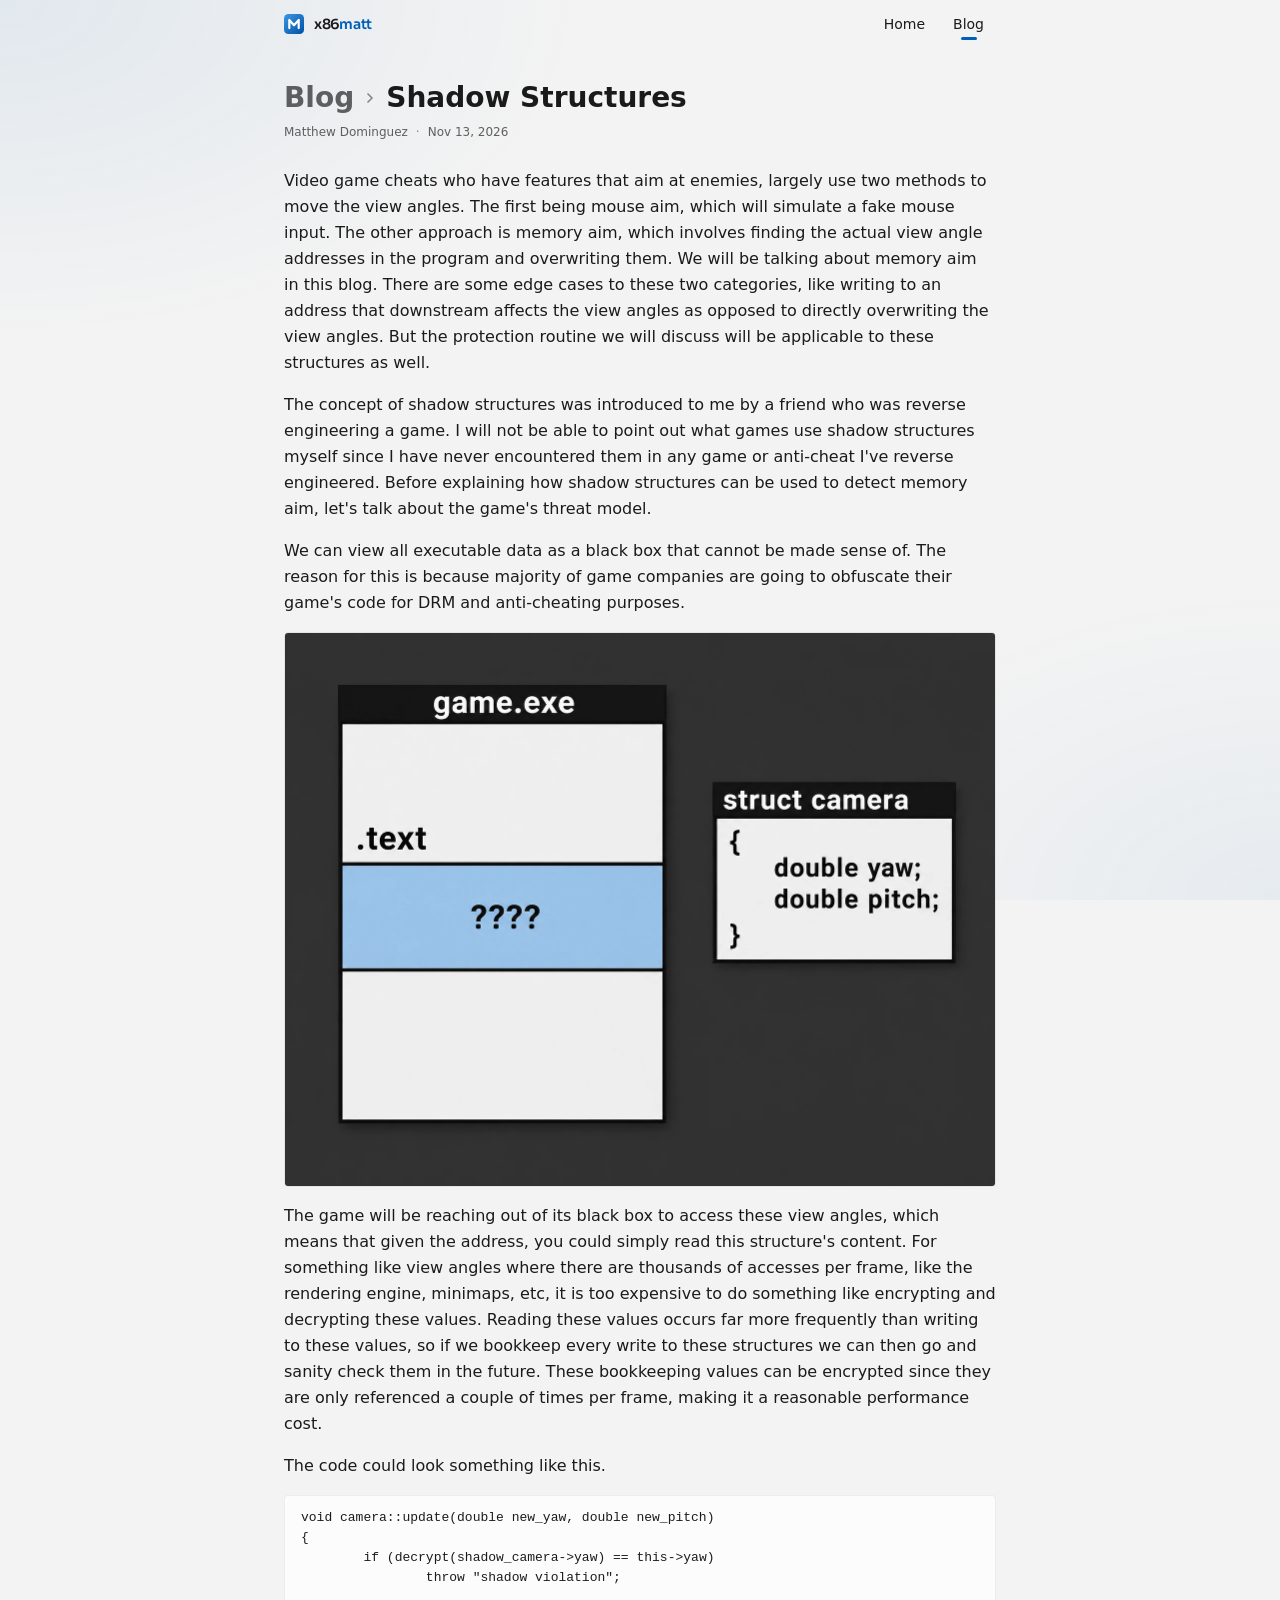
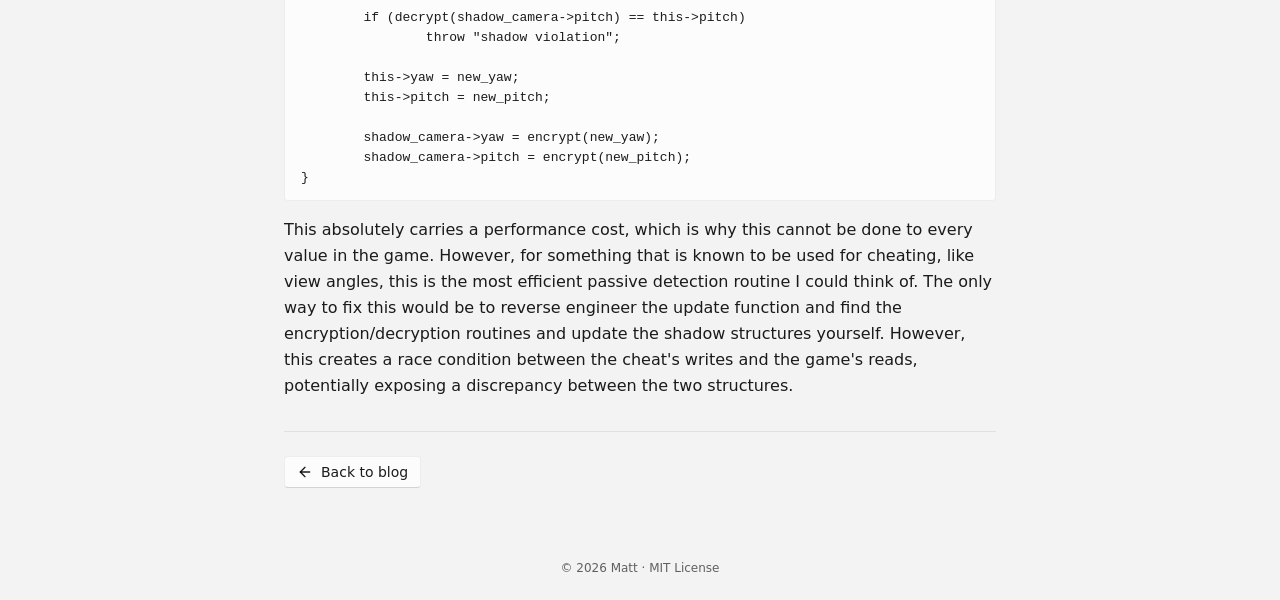
<file: blogs/shadow-structures.html>
<!DOCTYPE html>
<html lang="en">

<head>
    <meta charset="UTF-8">
    <meta name="viewport" content="width=device-width, initial-scale=1.0">
    <meta name="color-scheme" content="light">
    <meta name="theme-color" content="#f3f3f3">
    <title>Shadow Structures &#8212; x86matt</title>
    <meta name="description" content="Using shadow structures and encrypted bookkeeping to detect memory aim in video games.">
    <link rel="icon" type="image/svg+xml" href="../favicon.svg">
    <link rel="apple-touch-icon" href="../apple-touch-icon.png">
    <link rel="preconnect" href="https://fonts.googleapis.com">
    <link rel="preconnect" href="https://fonts.gstatic.com" crossorigin>
    <link rel="stylesheet" href="https://fonts.googleapis.com/css2?family=Sora:wght@600&amp;display=swap">
    <link rel="stylesheet" href="../style.css">
</head>

<body>
    <header class="titlebar">
        <div class="titlebar__inner">
            <a class="brand" href="../index.html" aria-label="x86matt home">
                <img class="brand__icon" src="../favicon.svg" alt="" width="20" height="20">
                <span class="wordmark">x86<span class="wordmark__accent">matt</span></span>
            </a>
            <nav class="nav" aria-label="Primary">
                <a class="nav__link" href="../index.html">Home</a>
                <a class="nav__link" href="blogs.html" aria-current="page">Blog</a>
            </nav>
        </div>
    </header>

    <main class="page">
        <div class="breadcrumb">
            <nav aria-label="Breadcrumb"><a href="blogs.html">Blog</a></nav>
            <svg class="breadcrumb__sep" viewBox="0 0 24 24" fill="none" stroke="currentColor" stroke-width="2.5" stroke-linecap="round" stroke-linejoin="round" aria-hidden="true">
                <path d="m9 18 6-6-6-6" />
            </svg>
            <h1 class="breadcrumb__current">Shadow Structures</h1>
        </div>
        <div class="article__meta">
            <span>Matthew Dominguez</span>
            <span class="article__meta-sep">&#183;</span>
            <span>Nov 13, 2026</span>
        </div>

        <article class="article">
            <p>
                Video game cheats who have features that aim at enemies, largely use two methods to move the view angles. The first being mouse aim, which will simulate a fake mouse input. The other approach is memory aim, which involves finding the actual view angle addresses in the program and overwriting them. We will be talking about memory aim in this blog. There are some edge cases to these two categories, like writing to an address that downstream affects the view angles as opposed to directly overwriting the view angles. But the protection routine we will discuss will be applicable to these structures as well.
            </p>

            <p>
                The concept of shadow structures was introduced to me by a friend who was reverse engineering a game. I will not be able to point out what games use shadow structures myself since I have never encountered them in any game or anti-cheat I've reverse engineered. Before explaining how shadow structures can be used to detect memory aim, let's talk about the game's threat model.
            </p>

            <p>
                We can view all executable data as a black box that cannot be made sense of. The reason for this is because majority of game companies are going to obfuscate their game's code for DRM and anti-cheating purposes.
            </p>

            <img src="shadow-structures-diagram.webp" alt="Diagram showing game.exe with a .text section and an unknown data section highlighted in blue with question marks, alongside a struct camera definition containing double yaw and double pitch fields">

            <p>
                The game will be reaching out of its black box to access these view angles, which means that given the address, you could simply read this structure's content. For something like view angles where there are thousands of accesses per frame, like the rendering engine, minimaps, etc, it is too expensive to do something like encrypting and decrypting these values. Reading these values occurs far more frequently than writing to these values, so if we bookkeep every write to these structures we can then go and sanity check them in the future. These bookkeeping values can be encrypted since they are only referenced a couple of times per frame, making it a reasonable performance cost.
            </p>

            <p>
                The code could look something like this.
            </p>

<pre>void camera::update(double new_yaw, double new_pitch)
{
	if (decrypt(shadow_camera-&gt;yaw) == this-&gt;yaw)
		throw "shadow violation";

	if (decrypt(shadow_camera-&gt;pitch) == this-&gt;pitch)
		throw "shadow violation";

	this-&gt;yaw = new_yaw;
	this-&gt;pitch = new_pitch;

	shadow_camera-&gt;yaw = encrypt(new_yaw);
	shadow_camera-&gt;pitch = encrypt(new_pitch);
}</pre>

            <p>
                This absolutely carries a performance cost, which is why this cannot be done to every value in the game. However, for something that is known to be used for cheating, like view angles, this is the most efficient passive detection routine I could think of. The only way to fix this would be to reverse engineer the update function and find the encryption/decryption routines and update the shadow structures yourself. However, this creates a race condition between the cheat's writes and the game's reads, potentially exposing a discrepancy between the two structures.
            </p>
        </article>

        <div class="article__footer">
            <a class="button" href="blogs.html">
                <svg class="button__icon" viewBox="0 0 24 24" fill="none" stroke="currentColor" stroke-width="2" stroke-linecap="round" stroke-linejoin="round" aria-hidden="true">
                    <path d="m12 19-7-7 7-7" />
                    <path d="M19 12H5" />
                </svg>
                Back to blog
            </a>
        </div>
    </main>

    <footer class="footer">&#169; 2026 Matt &#183; MIT License</footer>
</body>

</html>
</file>
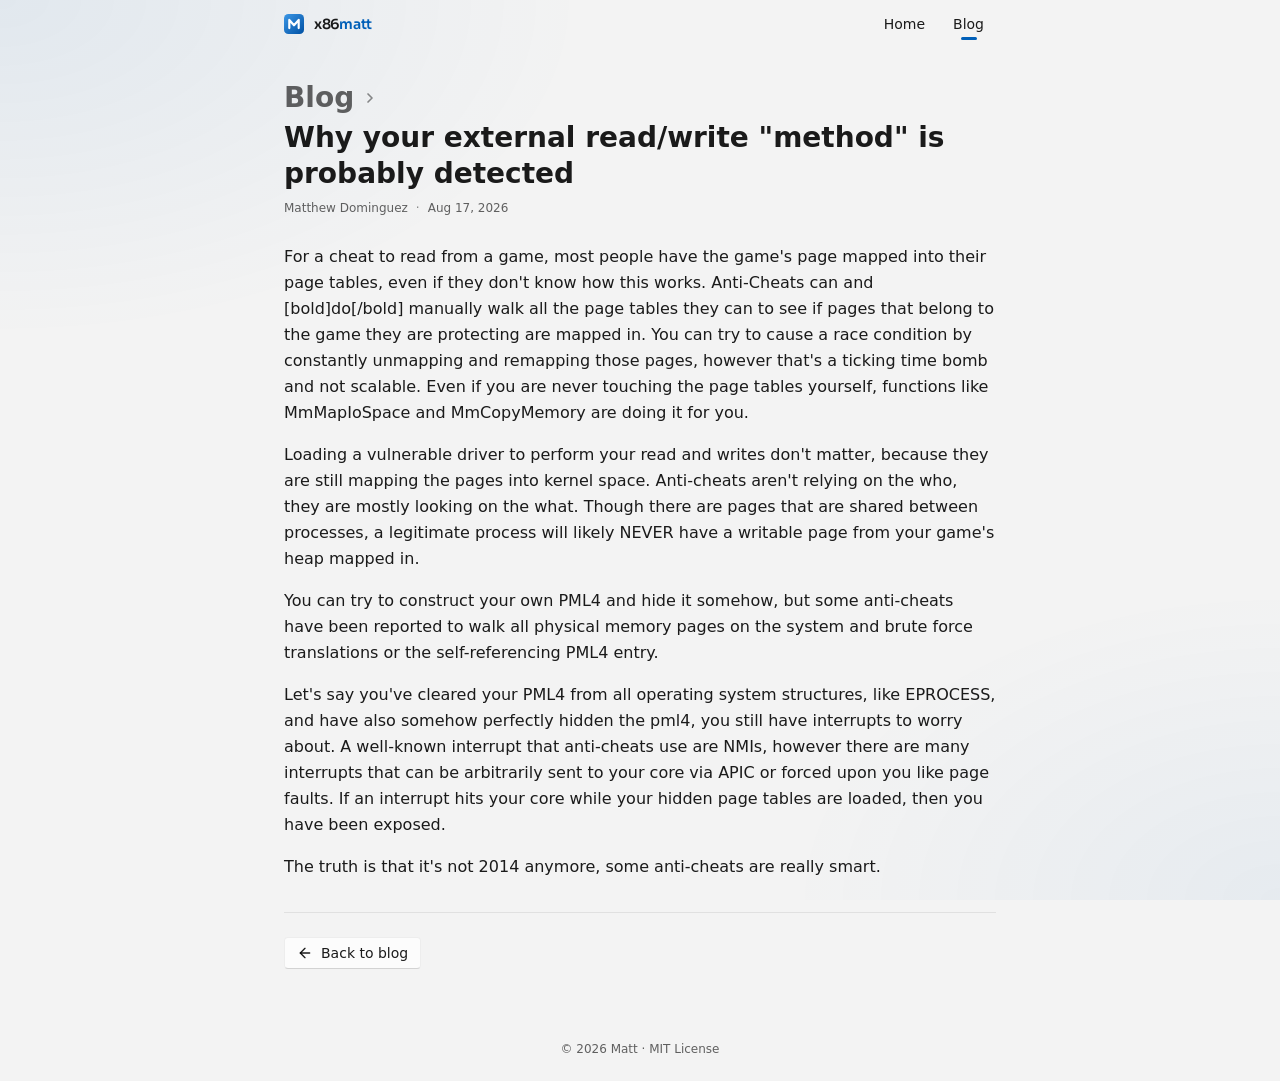
<file: blogs/why-your-external-read-write-method-is-probably-detected.html>
<!DOCTYPE html>
<html lang="en">

<head>
    <meta charset="UTF-8">
    <meta name="viewport" content="width=device-width, initial-scale=1.0">
    <meta name="color-scheme" content="light">
    <meta name="theme-color" content="#f3f3f3">
    <title>Why your external read/write "method" is probably detected &#8212; x86matt</title>
    <meta name="description" content="Why the usual ways of reading and writing another process's memory get caught by modern anti-cheats.">
    <link rel="icon" type="image/svg+xml" href="../favicon.svg">
    <link rel="apple-touch-icon" href="../apple-touch-icon.png">
    <link rel="preconnect" href="https://fonts.googleapis.com">
    <link rel="preconnect" href="https://fonts.gstatic.com" crossorigin>
    <link rel="stylesheet" href="https://fonts.googleapis.com/css2?family=Sora:wght@600&amp;display=swap">
    <link rel="stylesheet" href="../style.css">
</head>

<body>
    <header class="titlebar">
        <div class="titlebar__inner">
            <a class="brand" href="../index.html" aria-label="x86matt home">
                <img class="brand__icon" src="../favicon.svg" alt="" width="20" height="20">
                <span class="wordmark">x86<span class="wordmark__accent">matt</span></span>
            </a>
            <nav class="nav" aria-label="Primary">
                <a class="nav__link" href="../index.html">Home</a>
                <a class="nav__link" href="blogs.html" aria-current="page">Blog</a>
            </nav>
        </div>
    </header>

    <main class="page">
        <div class="breadcrumb">
            <nav aria-label="Breadcrumb"><a href="blogs.html">Blog</a></nav>
            <svg class="breadcrumb__sep" viewBox="0 0 24 24" fill="none" stroke="currentColor" stroke-width="2.5" stroke-linecap="round" stroke-linejoin="round" aria-hidden="true">
                <path d="m9 18 6-6-6-6" />
            </svg>
            <h1 class="breadcrumb__current">Why your external read/write "method" is probably detected</h1>
        </div>
        <div class="article__meta">
            <span>Matthew Dominguez</span>
            <span class="article__meta-sep">&#183;</span>
            <span>Aug 17, 2026</span>
        </div>

        <article class="article">
            <p>
                For a cheat to read from a game, most people have the game's page mapped into their page tables, even if they don't know how this works. Anti-Cheats can and [bold]do[/bold] manually walk all the page tables they can to see if pages that belong to the game they are protecting are mapped in. You can try to cause a race condition by constantly unmapping and remapping those pages, however that's a ticking time bomb and not scalable. Even if you are never touching the page tables yourself, functions like MmMapIoSpace and MmCopyMemory are doing it for you.
            </p>

            <p>
                Loading a vulnerable driver to perform your read and writes don't matter, because they are still mapping the pages into kernel space. Anti-cheats aren't relying on the who, they are mostly looking on the what. Though there are pages that are shared between processes, a legitimate process will likely NEVER have a writable page from your game's heap mapped in.
            </p>

            <p>
                You can try to construct your own PML4 and hide it somehow, but some anti-cheats have been reported to walk all physical memory pages on the system and brute force translations or the self-referencing PML4 entry.
            </p>

            <p>
                Let's say you've cleared your PML4 from all operating system structures, like EPROCESS, and have also somehow perfectly hidden the pml4, you still have interrupts to worry about. A well-known interrupt that anti-cheats use are NMIs, however there are many interrupts that can be arbitrarily sent to your core via APIC or forced upon you like page faults. If an interrupt hits your core while your hidden page tables are loaded, then you have been exposed.
            </p>

            <p>
                The truth is that it's not 2014 anymore, some anti-cheats are really smart.
            </p>
        </article>

        <div class="article__footer">
            <a class="button" href="blogs.html">
                <svg class="button__icon" viewBox="0 0 24 24" fill="none" stroke="currentColor" stroke-width="2" stroke-linecap="round" stroke-linejoin="round" aria-hidden="true">
                    <path d="m12 19-7-7 7-7" />
                    <path d="M19 12H5" />
                </svg>
                Back to blog
            </a>
        </div>
    </main>

    <footer class="footer">&#169; 2026 Matt &#183; MIT License</footer>
</body>

</html>
</file>
<file: style.css>
/* ==========================================================================
   x86matt — Windows 11 (Fluent) light theme
   Tokens follow the WinUI 3 light palette: Mica base, layered cards,
   1px strokes, 4px/8px radii, Segoe UI Variable type ramp, accent blue.
   ========================================================================== */

:root {
  /* Surfaces */
  --mica: #f3f3f3;
  --card: rgba(255, 255, 255, 0.7);
  --card-hover: rgba(249, 249, 249, 0.5);
  --card-pressed: rgba(249, 249, 249, 0.3);
  --control: rgba(255, 255, 255, 0.7);
  --control-hover: rgba(249, 249, 249, 0.5);
  --control-pressed: rgba(249, 249, 249, 0.3);
  --subtle-hover: rgba(0, 0, 0, 0.0373);
  --subtle-pressed: rgba(0, 0, 0, 0.0241);

  /* Strokes */
  --stroke-card: rgba(0, 0, 0, 0.0578);
  --stroke-control: rgba(0, 0, 0, 0.0578);
  --stroke-control-strong: rgba(0, 0, 0, 0.1622);
  --divider: rgba(0, 0, 0, 0.0803);

  /* Text */
  --text-primary: rgba(0, 0, 0, 0.8956);
  --text-secondary: rgba(0, 0, 0, 0.6063);
  --text-tertiary: rgba(0, 0, 0, 0.4458);
  --text-on-accent: #ffffff;

  /* Accent (Windows default blue) */
  --accent: #005fb8;
  --accent-text: #005fb8;
  --accent-text-hover: #003e92;

  /* Focus */
  --focus-outer: #000000;

  /* Shape */
  --radius-control: 4px;

  /* Type */
  --font-text: "Segoe UI Variable Text", "Segoe UI Variable", "Segoe UI", system-ui, -apple-system, "Helvetica Neue", Arial, sans-serif;
  --font-display: "Segoe UI Variable Display", "Segoe UI Variable", "Segoe UI", system-ui, -apple-system, "Helvetica Neue", Arial, sans-serif;
  --font-mono: "Cascadia Code", "Cascadia Mono", Consolas, "SF Mono", Menlo, "Liberation Mono", monospace;
  --font-brand: "Sora", var(--font-display);

  --content-width: 760px;
}

/* --------------------------------------------------------------------------
   Base
   -------------------------------------------------------------------------- */

*,
*::before,
*::after {
  box-sizing: border-box;
}

html {
  background: var(--mica);
  -webkit-text-size-adjust: 100%;
}

body {
  margin: 0;
  min-height: 100vh;
  display: flex;
  flex-direction: column;
  font-family: var(--font-text);
  font-size: 14px;
  line-height: 20px;
  color: var(--text-primary);
  -webkit-font-smoothing: antialiased;
}

/* Mica-style backdrop: pinned to the viewport, content scrolls over it. */
body::before {
  content: "";
  position: fixed;
  inset: 0;
  z-index: -1;
  pointer-events: none;
  background:
    radial-gradient(900px 520px at 0% 0%, rgba(0, 95, 184, 0.07), transparent 65%),
    radial-gradient(760px 480px at 100% 100%, rgba(0, 95, 184, 0.05), transparent 65%);
}

::selection {
  background: var(--accent);
  color: var(--text-on-accent);
}

a {
  color: var(--accent-text);
  text-decoration: none;
}

a:hover {
  color: var(--accent-text-hover);
  text-decoration: underline;
}

:focus-visible {
  outline: 2px solid var(--focus-outer);
  outline-offset: 2px;
}

img,
svg {
  display: block;
}

/* --------------------------------------------------------------------------
   Title bar
   -------------------------------------------------------------------------- */

.titlebar {
  height: 48px;
  display: flex;
  align-items: center;
}

.titlebar__inner {
  width: 100%;
  max-width: var(--content-width);
  margin: 0 auto;
  padding: 0 24px;
  display: flex;
  align-items: center;
  gap: 8px;
}

.brand {
  display: inline-flex;
  align-items: center;
  gap: 10px;
  color: var(--text-primary);
  border-radius: var(--radius-control);
}

.brand:hover {
  color: var(--text-primary);
  text-decoration: none;
}

.brand__icon {
  width: 20px;
  height: 20px;
}

.nav {
  margin-left: auto;
  display: flex;
  gap: 4px;
}

.nav__link {
  position: relative;
  display: inline-flex;
  align-items: center;
  height: 36px;
  padding: 0 12px;
  border-radius: var(--radius-control);
  color: var(--text-primary);
  transition: background-color 100ms ease;
}

.nav__link:hover {
  background: var(--subtle-hover);
  color: var(--text-primary);
  text-decoration: none;
}

.nav__link:active {
  background: var(--subtle-pressed);
  color: var(--text-secondary);
}

.nav__link[aria-current="page"]::after {
  content: "";
  position: absolute;
  left: 50%;
  bottom: 2px;
  width: 16px;
  height: 3px;
  margin-left: -8px;
  border-radius: 2px;
  background: var(--accent);
}

/* --------------------------------------------------------------------------
   Wordmark
   -------------------------------------------------------------------------- */

.wordmark {
  font-family: var(--font-brand);
  font-weight: 600;
  letter-spacing: -0.02em;
  color: var(--text-primary);
  margin: 0;
}

.wordmark__accent {
  color: var(--accent);
}

.brand .wordmark {
  font-size: 14px;
  line-height: 20px;
}

/* --------------------------------------------------------------------------
   Page layout
   -------------------------------------------------------------------------- */

.page {
  width: 100%;
  max-width: var(--content-width);
  margin: 0 auto;
  padding: 0 24px 48px;
}

.hero {
  display: flex;
  align-items: center;
  gap: 20px;
  padding: 40px 0 16px;
}

.hero__icon {
  flex: none;
  width: 72px;
  height: 72px;
}

.hero .wordmark {
  font-size: 40px;
  line-height: 52px;
}

.hero__tagline {
  margin: 2px 0 0;
  color: var(--text-secondary);
}

.section-title {
  font-size: 14px;
  line-height: 20px;
  font-weight: 600;
  margin: 32px 0 8px;
}

.page-subtitle {
  margin: 0 0 24px;
  color: var(--text-secondary);
}

/* --------------------------------------------------------------------------
   Breadcrumb (Settings-style page header)
   -------------------------------------------------------------------------- */

.breadcrumb {
  display: flex;
  flex-wrap: wrap;
  align-items: center;
  gap: 4px 8px;
  margin: 32px 0 4px;
  font-family: var(--font-display);
  font-size: 28px;
  line-height: 36px;
  font-weight: 600;
}

.breadcrumb a {
  color: var(--text-secondary);
  border-radius: var(--radius-control);
}

.breadcrumb a:hover {
  color: var(--text-primary);
  text-decoration: none;
}

.breadcrumb__sep {
  width: 16px;
  height: 16px;
  color: var(--text-tertiary);
}

.breadcrumb__current {
  margin: 0;
  font: inherit;
  color: var(--text-primary);
}

/* --------------------------------------------------------------------------
   Cards
   -------------------------------------------------------------------------- */

.card {
  background: var(--card);
  border: 1px solid var(--stroke-card);
  border-radius: var(--radius-control);
  padding: 16px;
}

.card p {
  margin: 0;
}

.card-list {
  display: flex;
  flex-direction: column;
  gap: 4px;
}

.settings-card {
  display: flex;
  align-items: center;
  gap: 16px;
  min-height: 68px;
  padding: 12px 16px;
  background: var(--card);
  border: 1px solid var(--stroke-card);
  border-radius: var(--radius-control);
  color: var(--text-primary);
  transition: background-color 100ms ease, border-color 100ms ease;
}

.settings-card:hover {
  background: var(--card-hover);
  border-bottom-color: var(--stroke-control-strong);
  color: var(--text-primary);
  text-decoration: none;
}

.settings-card:active {
  background: var(--card-pressed);
  border-bottom-color: var(--stroke-card);
  color: var(--text-secondary);
}

.settings-card__icon {
  flex: none;
  width: 20px;
  height: 20px;
}

.settings-card__text {
  flex: 1;
  min-width: 0;
}

.settings-card__title {
  display: block;
  font-size: 14px;
  line-height: 20px;
}

.settings-card__desc {
  display: block;
  font-size: 12px;
  line-height: 16px;
  color: var(--text-secondary);
}

.settings-card__action {
  flex: none;
  width: 16px;
  height: 16px;
  color: var(--text-tertiary);
}

.post-card .settings-card__title {
  font-weight: 600;
}

.post-card__date {
  display: block;
  margin-top: 4px;
  font-size: 12px;
  line-height: 16px;
  color: var(--text-secondary);
}

/* --------------------------------------------------------------------------
   Buttons
   -------------------------------------------------------------------------- */

.button {
  display: inline-flex;
  align-items: center;
  justify-content: center;
  gap: 8px;
  min-height: 32px;
  padding: 5px 12px;
  border: 1px solid var(--stroke-control);
  border-bottom-color: var(--stroke-control-strong);
  border-radius: var(--radius-control);
  background: var(--control);
  color: var(--text-primary);
  font: inherit;
  transition: background-color 100ms ease;
}

.button:hover {
  background: var(--control-hover);
  color: var(--text-primary);
  text-decoration: none;
}

.button:active {
  background: var(--control-pressed);
  color: var(--text-secondary);
  border-bottom-color: var(--stroke-control);
}

.button__icon {
  width: 16px;
  height: 16px;
}

/* Screen-reader-only text (e.g. "opens in a new tab") */
.visually-hidden {
  position: absolute;
  width: 1px;
  height: 1px;
  margin: -1px;
  padding: 0;
  overflow: hidden;
  clip: rect(0 0 0 0);
  clip-path: inset(50%);
  white-space: nowrap;
  border: 0;
}

/* --------------------------------------------------------------------------
   Article (blog posts)
   -------------------------------------------------------------------------- */

.article__meta {
  display: flex;
  flex-wrap: wrap;
  align-items: center;
  gap: 4px 8px;
  margin: 8px 0 28px;
  font-size: 12px;
  line-height: 16px;
  color: var(--text-secondary);
}

.article__meta-sep {
  color: var(--text-tertiary);
}

.article {
  font-size: 16px;
  line-height: 26px;
}

.article p {
  margin: 0 0 16px;
}

.article h2 {
  font-family: var(--font-display);
  font-size: 20px;
  line-height: 28px;
  font-weight: 600;
  margin: 28px 0 8px;
}

.article b,
.article strong {
  font-weight: 600;
}

.article pre {
  margin: 0 0 16px;
  padding: 12px 16px;
  background: var(--card);
  border: 1px solid var(--stroke-card);
  border-radius: var(--radius-control);
  font-family: var(--font-mono);
  font-size: 13px;
  line-height: 20px;
  white-space: pre-wrap;
  overflow-wrap: anywhere;
}

.article img {
  max-width: 100%;
  height: auto;
  margin: 0 0 16px;
  border: 1px solid var(--stroke-card);
  border-radius: var(--radius-control);
}

.article__footer {
  margin-top: 32px;
  padding-top: 24px;
  border-top: 1px solid var(--divider);
}

/* --------------------------------------------------------------------------
   Footer
   -------------------------------------------------------------------------- */

.footer {
  margin-top: auto;
  padding: 24px;
  text-align: center;
  font-size: 12px;
  line-height: 16px;
  color: var(--text-secondary);
}

/* --------------------------------------------------------------------------
   Small screens
   -------------------------------------------------------------------------- */

@media (max-width: 600px) {
  .titlebar__inner,
  .page {
    padding-left: 16px;
    padding-right: 16px;
  }

  .hero {
    gap: 16px;
    padding-top: 28px;
  }

  .hero__icon {
    width: 56px;
    height: 56px;
  }

  .hero .wordmark {
    font-size: 32px;
    line-height: 40px;
  }

  .breadcrumb {
    font-size: 22px;
    line-height: 30px;
  }
}
</file>
